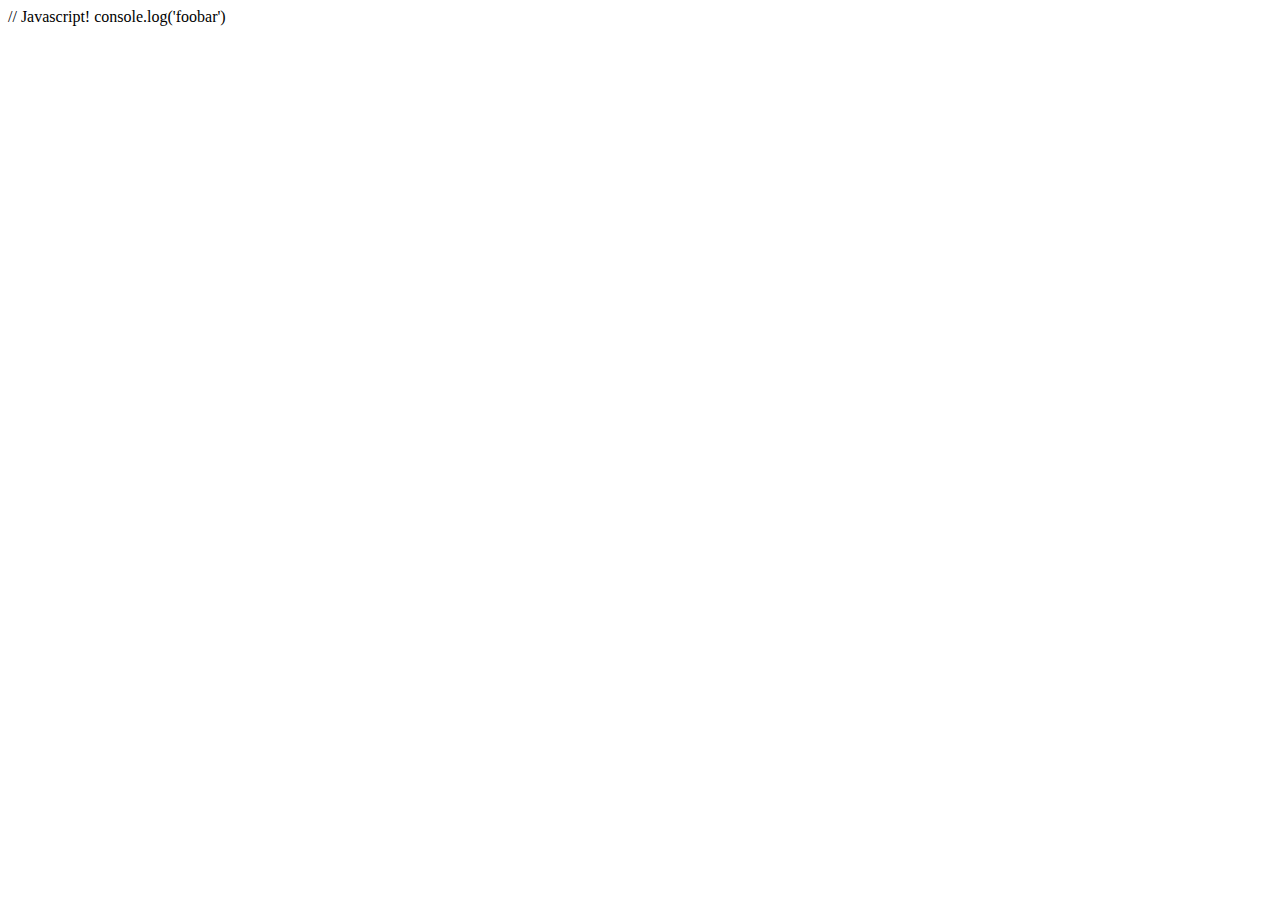
<file: test.html>
<!DOCTYPE html>
<html lang="en">
<head>
    <meta charset="UTF-8">
    <meta name="viewport" content="width=device-width, initial-scale=1.0">
    <title>Document</title>
</head>
<body>
    <script src="https://embed.runkit.com" data-element-id="my-element"></script>

    <div id="my-element">
// Javascript!
console.log('foobar')
    </div>
    <!-- <button>Testme!</button> -->
</body>
</html>
</file>
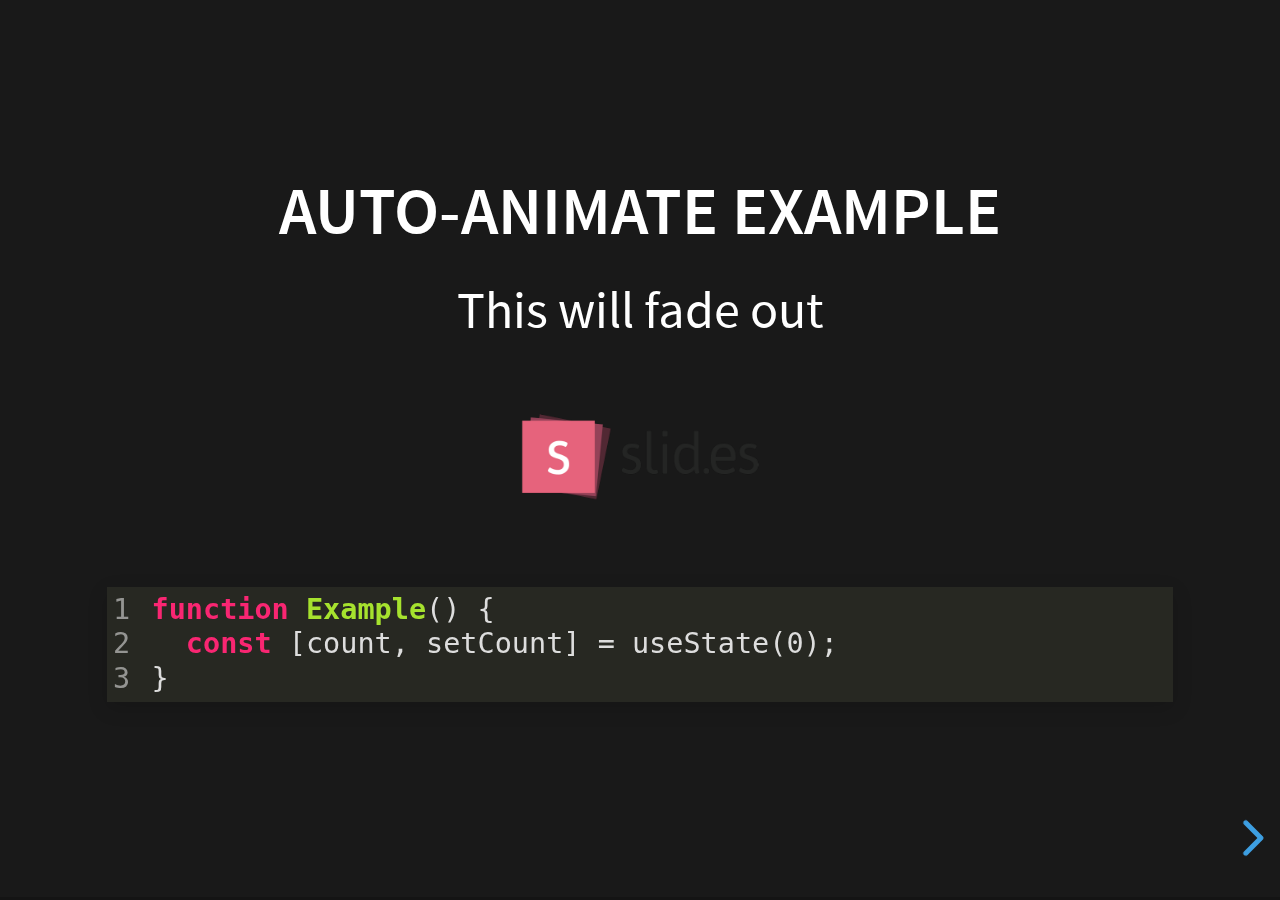
<file: examples/auto-animate.html>
<!doctype html>
<html lang="en">

	<head>
		<meta charset="utf-8">

		<title>reveal.js - Auto Animate</title>

		<meta name="viewport" content="width=device-width, initial-scale=1.0, maximum-scale=1.0, user-scalable=no">

		<link rel="stylesheet" href="../dist/reveal.css">
		<link rel="stylesheet" href="../dist/theme/black.css" id="theme">
		<link rel="stylesheet" href="../plugin/highlight/monokai.css">
	</head>

	<body>

		<div class="reveal">

			<div class="slides">

				<section data-auto-animate data-auto-animate-unmatched="fade">
					<h3>Auto-Animate Example</h3>
					<p>This will fade out</p>
					<img src="assets/image1.png" style="height: 100px;">
					<pre data-id="code"><code data-line-numbers class="hljs" data-trim>
						function Example() {
						  const [count, setCount] = useState(0);
						}
					</code></pre>
				</section>
				<section data-auto-animate data-auto-animate-unmatched="fade">
					<h3>Auto-Animate Example</h3>
					<p style="opacity: 0.2; margin-top: 100px;">This will fade out</p>
					<p>This element is unmatched</p>
					<img src="assets/image1.png" style="height: 150px;">
					<pre data-id="code"><code data-line-numbers class="hljs" data-trim>
						function Example() {
						  New line!
						  const [count, setCount] = useState(0);
						}
					</code></pre>
				</section>

				<section data-auto-animate>
					<p data-id="text-props" style="background: #555; line-height: 1em; letter-spacing: 0em;">Line Height & Letter Spacing</p>
				</section>
				<section data-auto-animate>
					<p data-id="text-props" style="background: #555; line-height: 3em; letter-spacing: 0.2em;">Line Height & Letter Spacing</p>
				</section>

				<section>
					<section data-auto-animate>
						<pre data-id="code"><code data-line-numbers class="hljs" data-trim>
							import React, { useState } from 'react';

							function Example() {
							  const [count, setCount] = useState(0);

							  return (
							    ...
							  );
							}
						</code></pre>
					</section>
					<section data-auto-animate>
						<pre data-id="code"><code data-line-numbers class="hljs" data-trim>
							function Example() {
							  const [count, setCount] = useState(0);

							  return (
							    &lt;div&gt;
							      &lt;p&gt;You clicked {count} times&lt;/p&gt;
							      &lt;button onClick={() =&gt; setCount(count + 1)}&gt;
							        Click me
							      &lt;/button&gt;
							    &lt;/div&gt;
							  );
							}
						</code></pre>
					</section>
					<section data-auto-animate>
						<pre data-id="code"><code data-line-numbers class="hljs" data-trim>
							function Example() {
							  // A comment!
							  const [count, setCount] = useState(0);

							  return (
							    &lt;div&gt;
							      &lt;p&gt;You clicked {count} times&lt;/p&gt;
							      &lt;button onClick={() =&gt; setCount(count + 1)}&gt;
							        Click me
							      &lt;/button&gt;
							    &lt;/div&gt;
							  );
							}
						</code></pre>
					</section>
				</section>

				<section>
					<section data-auto-animate>
						<h3>Swapping list items</h3>
						<ul>
							<li>One</li>
							<li>Two</li>
							<li>Three</li>
						</ul>
					</section>
					<section data-auto-animate>
						<h3>Swapping list items</h3>
						<ul>
							<li>Two</li>
							<li>One</li>
							<li>Three</li>
						</ul>
					</section>
					<section data-auto-animate>
						<h3>Swapping list items</h3>
						<ul>
							<li>Two</li>
							<li>Three</li>
							<li>One</li>
						</ul>
					</section>
				</section>

				<section data-auto-animate style="height: 600px">
					<h3 style="opacity: 0.3; font-size: 18px;">SLIDE 1</h2>
					<h2 data-id="title" style="margin-top: 260px;">Animate Anything</h2>
					<div data-id="1" style="background: white; position: absolute; top: 150px; left: 16%; width: 60px; height: 60px;"></div>
					<div data-id="2" style="background: white; position: absolute; top: 150px; left: 36%; width: 60px; height: 60px;"></div>
					<div data-id="3" style="background: white; position: absolute; top: 150px; left: 56%; width: 60px; height: 60px;"></div>
					<div data-id="4" style="background: white; position: absolute; top: 150px; left: 76%; width: 60px; height: 60px;"></div>
				</section>
				<section data-auto-animate style="height: 600px">
					<h3 style="opacity: 0.3; font-size: 18px;">SLIDE 2</h2>
					<h2 data-id="title" style="margin-top: 500px">With Auto Animate</h2>
					<div data-id="1" style="background: cyan; position: absolute; bottom: 190px; left: 16%; width: 60px; height: 60px;"></div>
					<div data-id="2" style="background: magenta; position: absolute; bottom: 190px; left: 36%; width: 60px; height: 160px;"></div>
					<div data-id="3" style="background: yellow; position: absolute; bottom: 190px; left: 56%; width: 60px; height: 260px;"></div>
					<div data-id="4" style="background: red; position: absolute; bottom: 190px; left: 76%; width: 60px; height: 360px;"></div>
				</section>
				<section data-auto-animate style="height: 600px">
					<h3 style="opacity: 0.3; font-size: 18px;">SLIDE 3</h2>
					<h2 data-id="title" style="margin-top: 500px; opacity: 0;">With Auto Animate</h2>
					<div data-id="1" style="background: cyan; position: absolute; top: 50%; left: 50%; width: 400px; height: 400px; margin: -200px 0 0 -200px; border-radius: 400px;"></div>
					<div data-id="2" style="background: magenta; position: absolute; top: 50%; left: 50%; width: 300px; height: 300px; margin: -150px 0 0 -150px; border-radius: 400px;"></div>
					<div data-id="3" style="background: yellow; position: absolute; top: 50%; left: 50%; width: 200px; height: 200px; margin: -100px 0 0 -100px; border-radius: 400px;"></div>
					<div data-id="4" style="background: red; position: absolute; top: 50%; left: 50%; width: 100px; height: 100px; margin: -50px 0 0 -50px; border-radius: 400px;"></div>
				</section>
				<section data-auto-animate style="height: 600px">
					<h3 style="opacity: 0.3; font-size: 18px;">SLIDE 3</h2>
					<h2 data-id="title" style="margin-top: 500px; opacity: 0;">With Auto Animate</h2>
					<div data-id="1" style="background: red; position: absolute; top: 250px; left: 16%; width: 60px; height: 60px;"></div>
					<div data-id="2" style="background: yellow; position: absolute; top: 250px; left: 36%; width: 60px; height: 60px;"></div>
					<div data-id="3" style="background: magenta; position: absolute; top: 250px; left: 56%; width: 60px; height: 60px;"></div>
					<div data-id="4" style="background: cyan; position: absolute; top: 250px; left: 76%; width: 60px; height: 60px;"></div>
				</section>

			</div>

		</div>

		<script src="../dist/reveal.js"></script>
		<script src="../plugin/highlight/highlight.js"></script>
		<script>
			Reveal.initialize({
				center: true,
				hash: true,
				plugins: [ RevealHighlight ]
			});
		</script>

	</body>
</html>
</file>
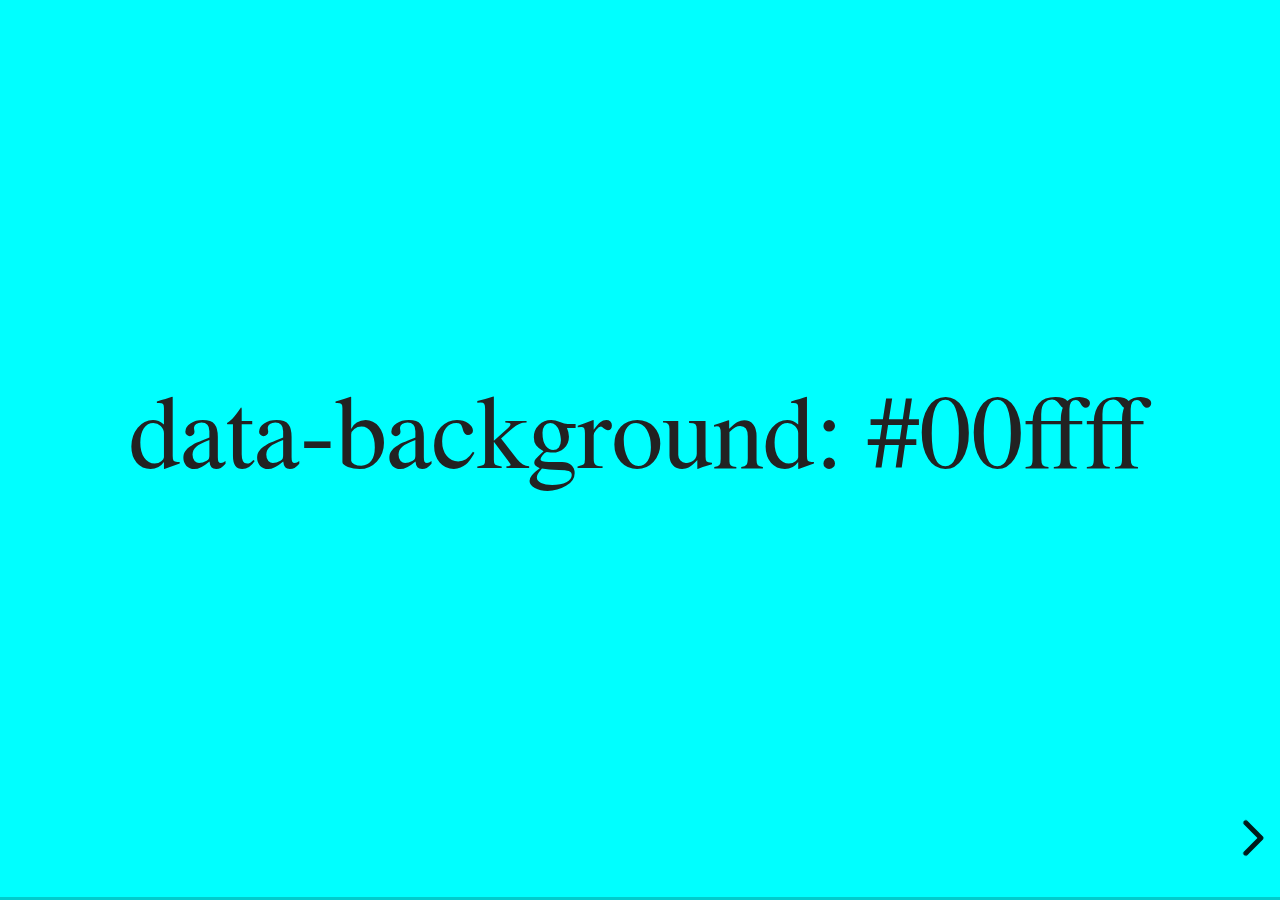
<file: examples/backgrounds.html>
<!doctype html>
<html lang="en">

	<head>
		<meta charset="utf-8">

		<title>reveal.js - Slide Backgrounds</title>

		<meta name="viewport" content="width=device-width, initial-scale=1.0, maximum-scale=1.0, user-scalable=no">

		<link rel="stylesheet" href="../dist/reveal.css">
		<link rel="stylesheet" href="../dist/theme/serif.css" id="theme">
		<style type="text/css" media="screen">
			.slides section.has-dark-background,
			.slides section.has-dark-background h2 {
				color: #fff;
			}
			.slides section.has-light-background,
			.slides section.has-light-background h2 {
				color: #222;
			}
		</style>
	</head>

	<body>

		<div class="reveal">

			<div class="slides">

				<section data-background="#00ffff">
					<h2>data-background: #00ffff</h2>
				</section>

				<section data-background="#bb00bb">
					<h2>data-background: #bb00bb</h2>
				</section>

				<section data-background-color="lightblue">
					<h2>data-background: lightblue</h2>
				</section>

				<section>
					<section data-background="#ff0000">
						<h2>data-background: #ff0000</h2>
					</section>
					<section data-background="rgba(0, 0, 0, 0.2)">
						<h2>data-background: rgba(0, 0, 0, 0.2)</h2>
					</section>
					<section data-background="salmon">
						<h2>data-background: salmon</h2>
					</section>
				</section>

				<section data-background="rgba(0, 100, 100, 0.2)">
					<section>
						<h2>Background applied to stack</h2>
					</section>
					<section>
						<h2>Background applied to stack</h2>
					</section>
					<section data-background="rgb(66, 66, 66)">
						<h2>Background applied to slide inside of stack</h2>
					</section>
				</section>

				<section data-background-transition="slide" data-background="assets/image1.png">
					<h2>Background image</h2>
				</section>

				<section>
					<section data-background-transition="slide" data-background="assets/image1.png">
						<h2>Background image</h2>
					</section>
					<section data-background-transition="slide" data-background="assets/image1.png">
						<h2>Background image</h2>
					</section>
				</section>

				<section data-background="assets/image2.png" data-background-size="100px" data-background-repeat="repeat" data-background-color="#111">
					<h2>Background image</h2>
					<pre>data-background-size="100px" data-background-repeat="repeat" data-background-color="#111"</pre>
				</section>

				<section data-background="#888888">
					<h2>Same background twice (1/2)</h2>
				</section>
				<section data-background="#888888">
					<h2>Same background twice (2/2)</h2>
				</section>

				<section data-background-video="https://s3.amazonaws.com/static.slid.es/site/homepage/v1/homepage-video-editor.mp4,https://s3.amazonaws.com/static.slid.es/site/homepage/v1/homepage-video-editor.webm">
					<h2>Video background</h2>
				</section>

				<section data-background-iframe="https://slides.com/news/make-better-presentations/embed?style=hidden&autoSlide=4000">
					<h2>Iframe background</h2>
				</section>

				<section>
					<section data-background="#417203">
						<h2>Same background twice vertical (1/2)</h2>
					</section>
					<section data-background="#417203">
						<h2>Same background twice vertical (2/2)</h2>
					</section>
				</section>

				<section data-background="#934f4d">
					<h2>Same background from horizontal to vertical (1/3)</h2>
				</section>
				<section>
					<section data-background="#934f4d">
						<h2>Same background from horizontal to vertical (2/3)</h2>
					</section>
					<section data-background="#934f4d">
						<h2>Same background from horizontal to vertical (3/3)</h2>
					</section>
				</section>

			</div>

		</div>

		<script src="../dist/reveal.js"></script>
		<script>

			// Full list of configuration options:
			// https://revealjs.revealjs.com/config/
			Reveal.initialize({
				center: true,

				transition: 'linear',
				// transitionSpeed: 'slow',
				// backgroundTransition: 'slide'
			});

		</script>

	</body>
</html>
</file>
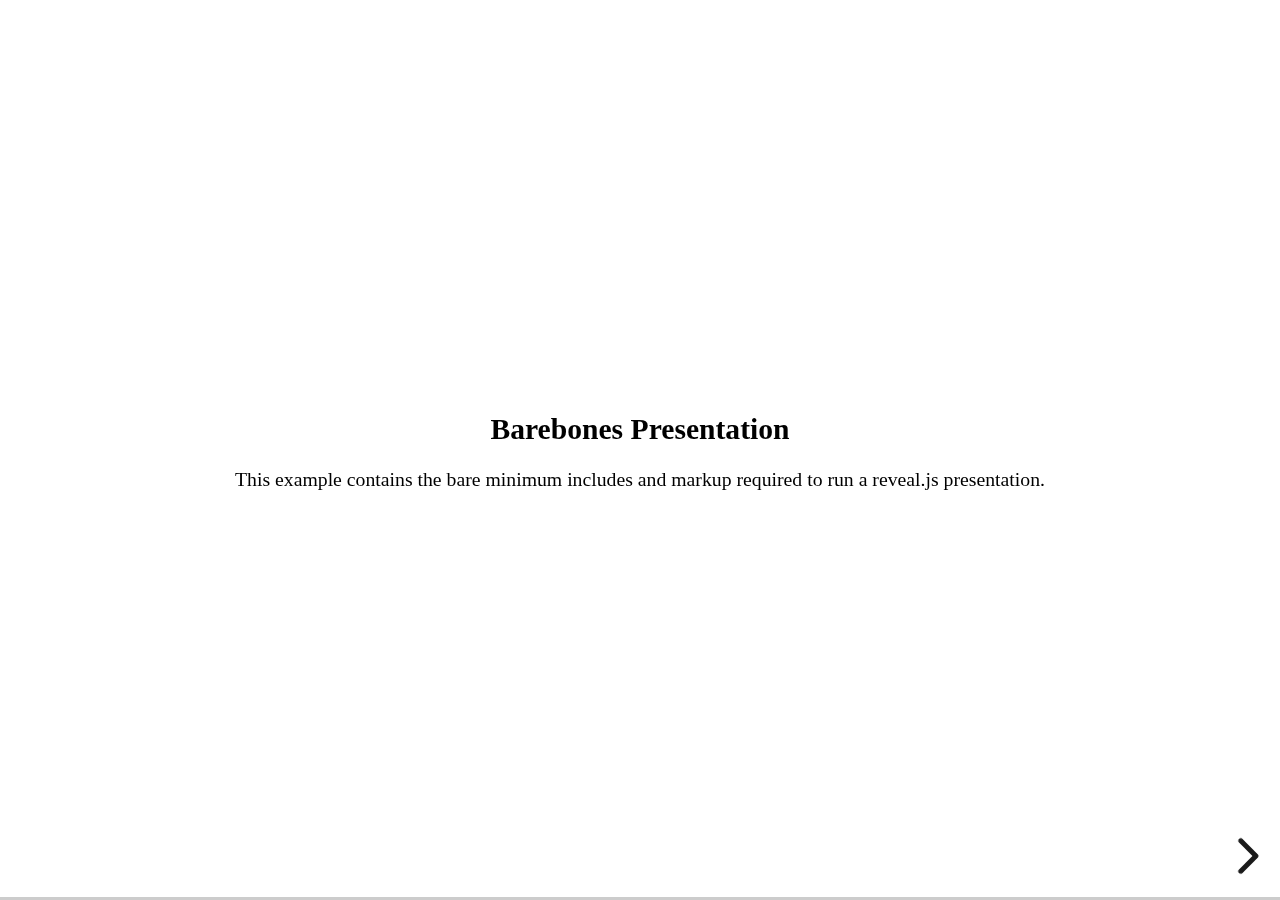
<file: examples/barebones.html>
<!doctype html>
<html lang="en">
	<head>
		<meta charset="utf-8">
		<title>reveal.js - Barebones</title>
		<link rel="stylesheet" href="../dist/reveal.css">
	</head>
	<body>

		<div class="reveal">
			<div class="slides">

				<section>
					<h2>Barebones Presentation</h2>
					<p>This example contains the bare minimum includes and markup required to run a reveal.js presentation.</p>
				</section>

				<section>
					<h2>No Theme</h2>
					<p>There's no theme included, so it will fall back on browser defaults.</p>
				</section>

			</div>
		</div>

		<script src="../dist/reveal.js"></script>
		<script>
			Reveal.initialize();
		</script>

	</body>
</html>
</file>
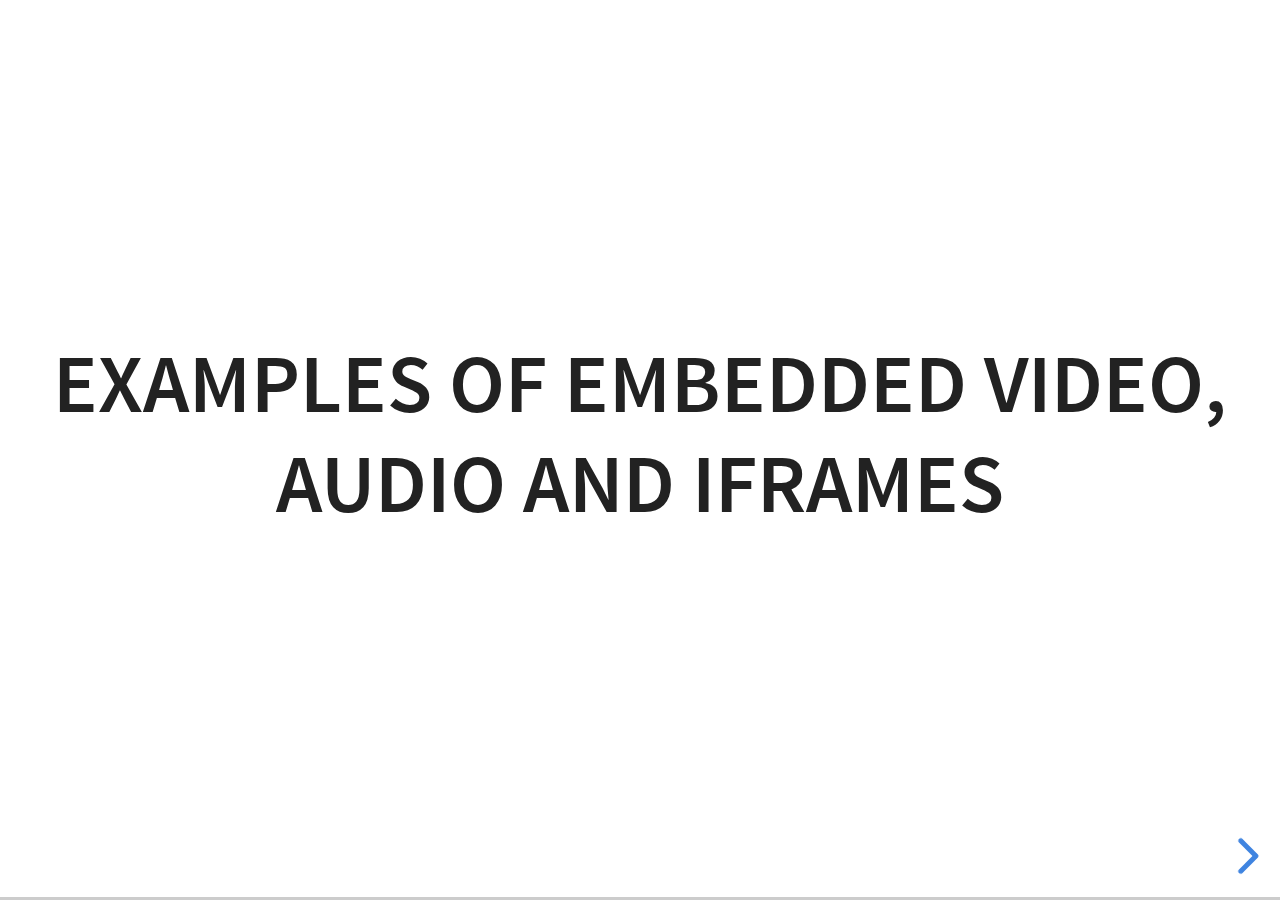
<file: examples/media.html>
<!doctype html>
<html lang="en">

	<head>
		<meta charset="utf-8">

		<title>reveal.js - Video, Audio and Iframes</title>

		<meta name="viewport" content="width=device-width, initial-scale=1.0, maximum-scale=1.0, user-scalable=no">

		<link rel="stylesheet" href="../dist/reveal.css">
		<link rel="stylesheet" href="../dist/theme/white.css" id="theme">
	</head>

	<body>

		<div class="reveal">

			<div class="slides">

				<section>
					<h2>Examples of embedded Video, Audio and Iframes</h2>
				</section>

				<section>
					<h2>Iframe</h2>
					<iframe data-autoplay width="700" height="540" src="https://slides.com/news/auto-animate/embed" frameborder="0"></iframe>
				</section>

				<section data-background-iframe="https://www.youtube.com/embed/h1_nyI3z8gI" data-background-interactive>
					<h2 style="color: #fff;">Iframe Background</h2>
				</section>

				<section>
					<h2>Video</h2>
					<video src="https://static.slid.es/site/homepage/v1/homepage-video-editor.mp4" data-autoplay></video>
				</section>

				<section>
					<h2>Auto-playing audio</h2>
					<audio src="assets/beeping.wav" data-autoplay></audio>
				</section>

				<section>
					<h2>Audio inside slide fragments</h2>
					<div class="fragment">
						Beep 1
						<audio src="assets/beeping.wav" data-autoplay></audio>
					</div>
					<div class="fragment">
						Beep 2
						<audio src="assets/beeping.wav" data-autoplay></audio>
					</div>
				</section>

				<section>
					<h2>Audio with controls</h2>
					<audio src="assets/beeping.wav" controls></audio>
				</section>

			</div>

		</div>

		<script src="../dist/reveal.js"></script>
		<script>
			Reveal.initialize();
		</script>

	</body>
</html>
</file>
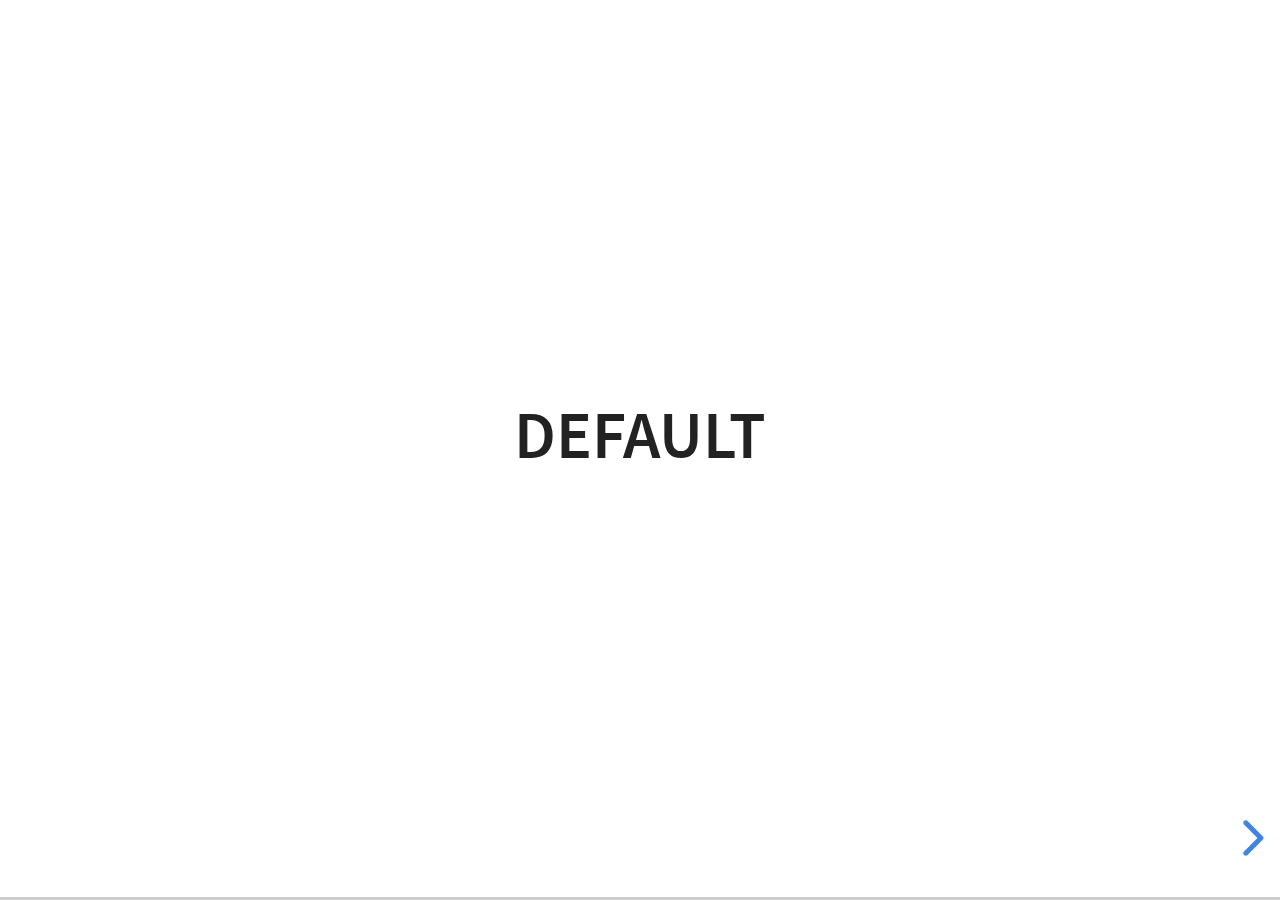
<file: examples/transitions.html>
<!doctype html>
<html lang="en">

	<head>
		<meta charset="utf-8">

		<title>reveal.js - Slide Transitions</title>

		<link rel="stylesheet" href="../dist/reveal.css">
		<link rel="stylesheet" href="../dist/theme/white.css" id="theme">
		<style type="text/css" media="screen">
			.slides section.has-dark-background,
			.slides section.has-dark-background h3 {
				color: #fff;
			}
			.slides section.has-light-background,
			.slides section.has-light-background h3 {
				color: #222;
			}
		</style>
	</head>

	<body>

		<div class="reveal">

			<div class="slides">

				<section>
					<h3>Default</h3>
				</section>

				<section>
					<h3>Default</h3>
				</section>

				<section data-transition="zoom">
					<h3>data-transition: zoom</h3>
				</section>

				<section data-transition="zoom-in fade-out">
					<h3>data-transition: zoom-in fade-out</h3>
				</section>

				<section>
					<h3>Default</h3>
				</section>

				<section data-transition="convex">
					<h3>data-transition: convex</h3>
				</section>

				<section data-transition="convex-in concave-out">
					<h3>data-transition: convex-in concave-out</h3>
				</section>

				<section>
					<section data-transition="zoom">
						<h3>Default</h3>
					</section>
					<section data-transition="concave">
						<h3>data-transition: concave</h3>
					</section>
					<section data-transition="convex-in fade-out">
						<h3>data-transition: convex-in fade-out</h3>
					</section>
					<section>
						<h3>Default</h3>
					</section>
				</section>

				<section data-transition="none">
					<h3>data-transition: none</h3>
				</section>

				<section>
					<h3>Default</h3>
				</section>

			</div>

		</div>

		<script src="../dist/reveal.js"></script>
		<script>
			Reveal.initialize({
				center: true,
				history: true,

				// transition: 'slide',
				// transitionSpeed: 'slow',
				// backgroundTransition: 'slide'
			});
		</script>

	</body>
</html>
</file>
<file: dist/reveal.css>
/*!
* reveal.js 4.0.2
* https://revealjs.com
* MIT licensed
*
* Copyright (C) 2020 Hakim El Hattab, https://hakim.se
*/
.reveal .r-stretch,.reveal .stretch{max-width:none;max-height:none}.reveal pre.r-stretch code,.reveal pre.stretch code{height:100%;max-height:100%;box-sizing:border-box}.reveal .r-stack{display:grid}.reveal .r-stack>*{grid-area:1/1;margin:auto}.reveal .r-hstack,.reveal .r-vstack{display:flex}.reveal .r-vstack{flex-direction:column;align-items:center;justify-content:center}.reveal .r-hstack{flex-direction:row;align-items:center;justify-content:center}.reveal .items-stretch{align-items:stretch}.reveal .items-start{align-items:flex-start}.reveal .items-center{align-items:center}.reveal .items-end{align-items:flex-end}.reveal .justify-between{justify-content:space-between}.reveal .justify-around{justify-content:space-around}.reveal .justify-start{justify-content:flex-start}.reveal .justify-center{justify-content:center}.reveal .justify-end{justify-content:flex-end}html.reveal-full-page{width:100%;height:100%;height:100vh;height:calc(var(--vh,1vh) * 100);overflow:hidden}.reveal-viewport{height:100%;overflow:hidden;position:relative;line-height:1;margin:0;background-color:#fff;color:#000}.reveal .slides section .fragment{opacity:0;visibility:hidden;transition:all .2s ease;will-change:opacity}.reveal .slides section .fragment.visible{opacity:1;visibility:inherit}.reveal .slides section .fragment.disabled{transition:none}.reveal .slides section .fragment.grow{opacity:1;visibility:inherit}.reveal .slides section .fragment.grow.visible{transform:scale(1.3)}.reveal .slides section .fragment.shrink{opacity:1;visibility:inherit}.reveal .slides section .fragment.shrink.visible{transform:scale(.7)}.reveal .slides section .fragment.zoom-in{transform:scale(.1)}.reveal .slides section .fragment.zoom-in.visible{transform:none}.reveal .slides section .fragment.fade-out{opacity:1;visibility:inherit}.reveal .slides section .fragment.fade-out.visible{opacity:0;visibility:hidden}.reveal .slides section .fragment.semi-fade-out{opacity:1;visibility:inherit}.reveal .slides section .fragment.semi-fade-out.visible{opacity:.5;visibility:inherit}.reveal .slides section .fragment.strike{opacity:1;visibility:inherit}.reveal .slides section .fragment.strike.visible{text-decoration:line-through}.reveal .slides section .fragment.fade-up{transform:translate(0,40px)}.reveal .slides section .fragment.fade-up.visible{transform:translate(0,0)}.reveal .slides section .fragment.fade-down{transform:translate(0,-40px)}.reveal .slides section .fragment.fade-down.visible{transform:translate(0,0)}.reveal .slides section .fragment.fade-right{transform:translate(-40px,0)}.reveal .slides section .fragment.fade-right.visible{transform:translate(0,0)}.reveal .slides section .fragment.fade-left{transform:translate(40px,0)}.reveal .slides section .fragment.fade-left.visible{transform:translate(0,0)}.reveal .slides section .fragment.current-visible,.reveal .slides section .fragment.fade-in-then-out{opacity:0;visibility:hidden}.reveal .slides section .fragment.current-visible.current-fragment,.reveal .slides section .fragment.fade-in-then-out.current-fragment{opacity:1;visibility:inherit}.reveal .slides section .fragment.fade-in-then-semi-out{opacity:0;visibility:hidden}.reveal .slides section .fragment.fade-in-then-semi-out.visible{opacity:.5;visibility:inherit}.reveal .slides section .fragment.fade-in-then-semi-out.current-fragment{opacity:1;visibility:inherit}.reveal .slides section .fragment.highlight-blue,.reveal .slides section .fragment.highlight-current-blue,.reveal .slides section .fragment.highlight-current-green,.reveal .slides section .fragment.highlight-current-red,.reveal .slides section .fragment.highlight-green,.reveal .slides section .fragment.highlight-red{opacity:1;visibility:inherit}.reveal .slides section .fragment.highlight-red.visible{color:#ff2c2d}.reveal .slides section .fragment.highlight-green.visible{color:#17ff2e}.reveal .slides section .fragment.highlight-blue.visible{color:#1b91ff}.reveal .slides section .fragment.highlight-current-red.current-fragment{color:#ff2c2d}.reveal .slides section .fragment.highlight-current-green.current-fragment{color:#17ff2e}.reveal .slides section .fragment.highlight-current-blue.current-fragment{color:#1b91ff}.reveal:after{content:'';font-style:italic}.reveal iframe{z-index:1}.reveal a{position:relative}@keyframes bounce-right{0%,10%,25%,40%,50%{transform:translateX(0)}20%{transform:translateX(10px)}30%{transform:translateX(-5px)}}@keyframes bounce-left{0%,10%,25%,40%,50%{transform:translateX(0)}20%{transform:translateX(-10px)}30%{transform:translateX(5px)}}@keyframes bounce-down{0%,10%,25%,40%,50%{transform:translateY(0)}20%{transform:translateY(10px)}30%{transform:translateY(-5px)}}.reveal .controls{display:none;position:absolute;top:auto;bottom:12px;right:12px;left:auto;z-index:11;color:#000;pointer-events:none;font-size:10px}.reveal .controls button{position:absolute;padding:0;background-color:transparent;border:0;outline:0;cursor:pointer;color:currentColor;transform:scale(.9999);transition:color .2s ease,opacity .2s ease,transform .2s ease;z-index:2;pointer-events:auto;font-size:inherit;visibility:hidden;opacity:0;-webkit-appearance:none;-webkit-tap-highlight-color:transparent}.reveal .controls .controls-arrow:after,.reveal .controls .controls-arrow:before{content:'';position:absolute;top:0;left:0;width:2.6em;height:.5em;border-radius:.25em;background-color:currentColor;transition:all .15s ease,background-color .8s ease;transform-origin:.2em 50%;will-change:transform}.reveal .controls .controls-arrow{position:relative;width:3.6em;height:3.6em}.reveal .controls .controls-arrow:before{transform:translateX(.5em) translateY(1.55em) rotate(45deg)}.reveal .controls .controls-arrow:after{transform:translateX(.5em) translateY(1.55em) rotate(-45deg)}.reveal .controls .controls-arrow:hover:before{transform:translateX(.5em) translateY(1.55em) rotate(40deg)}.reveal .controls .controls-arrow:hover:after{transform:translateX(.5em) translateY(1.55em) rotate(-40deg)}.reveal .controls .controls-arrow:active:before{transform:translateX(.5em) translateY(1.55em) rotate(36deg)}.reveal .controls .controls-arrow:active:after{transform:translateX(.5em) translateY(1.55em) rotate(-36deg)}.reveal .controls .navigate-left{right:6.4em;bottom:3.2em;transform:translateX(-10px)}.reveal .controls .navigate-left.highlight{animation:bounce-left 2s 50 both ease-out}.reveal .controls .navigate-right{right:0;bottom:3.2em;transform:translateX(10px)}.reveal .controls .navigate-right .controls-arrow{transform:rotate(180deg)}.reveal .controls .navigate-right.highlight{animation:bounce-right 2s 50 both ease-out}.reveal .controls .navigate-up{right:3.2em;bottom:6.4em;transform:translateY(-10px)}.reveal .controls .navigate-up .controls-arrow{transform:rotate(90deg)}.reveal .controls .navigate-down{right:3.2em;bottom:-1.4em;padding-bottom:1.4em;transform:translateY(10px)}.reveal .controls .navigate-down .controls-arrow{transform:rotate(-90deg)}.reveal .controls .navigate-down.highlight{animation:bounce-down 2s 50 both ease-out}.reveal .controls[data-controls-back-arrows=faded] .navigate-up.enabled{opacity:.3}.reveal .controls[data-controls-back-arrows=faded] .navigate-up.enabled:hover{opacity:1}.reveal .controls[data-controls-back-arrows=hidden] .navigate-up.enabled{opacity:0;visibility:hidden}.reveal .controls .enabled{visibility:visible;opacity:.9;cursor:pointer;transform:none}.reveal .controls .enabled.fragmented{opacity:.5}.reveal .controls .enabled.fragmented:hover,.reveal .controls .enabled:hover{opacity:1}.reveal:not(.rtl) .controls[data-controls-back-arrows=faded] .navigate-left.enabled{opacity:.3}.reveal:not(.rtl) .controls[data-controls-back-arrows=faded] .navigate-left.enabled:hover{opacity:1}.reveal:not(.rtl) .controls[data-controls-back-arrows=hidden] .navigate-left.enabled{opacity:0;visibility:hidden}.reveal.rtl .controls[data-controls-back-arrows=faded] .navigate-right.enabled{opacity:.3}.reveal.rtl .controls[data-controls-back-arrows=faded] .navigate-right.enabled:hover{opacity:1}.reveal.rtl .controls[data-controls-back-arrows=hidden] .navigate-right.enabled{opacity:0;visibility:hidden}.reveal[data-navigation-mode=linear].has-horizontal-slides .navigate-down,.reveal[data-navigation-mode=linear].has-horizontal-slides .navigate-up{display:none}.reveal:not(.has-vertical-slides) .controls .navigate-left,.reveal[data-navigation-mode=linear].has-horizontal-slides .navigate-left{bottom:1.4em;right:5.5em}.reveal:not(.has-vertical-slides) .controls .navigate-right,.reveal[data-navigation-mode=linear].has-horizontal-slides .navigate-right{bottom:1.4em;right:.5em}.reveal:not(.has-horizontal-slides) .controls .navigate-up{right:1.4em;bottom:5em}.reveal:not(.has-horizontal-slides) .controls .navigate-down{right:1.4em;bottom:.5em}.reveal.has-dark-background .controls{color:#fff}.reveal.has-light-background .controls{color:#000}.reveal.no-hover .controls .controls-arrow:active:before,.reveal.no-hover .controls .controls-arrow:hover:before{transform:translateX(.5em) translateY(1.55em) rotate(45deg)}.reveal.no-hover .controls .controls-arrow:active:after,.reveal.no-hover .controls .controls-arrow:hover:after{transform:translateX(.5em) translateY(1.55em) rotate(-45deg)}@media screen and (min-width:500px){.reveal .controls[data-controls-layout=edges]{top:0;right:0;bottom:0;left:0}.reveal .controls[data-controls-layout=edges] .navigate-down,.reveal .controls[data-controls-layout=edges] .navigate-left,.reveal .controls[data-controls-layout=edges] .navigate-right,.reveal .controls[data-controls-layout=edges] .navigate-up{bottom:auto;right:auto}.reveal .controls[data-controls-layout=edges] .navigate-left{top:50%;left:.8em;margin-top:-1.8em}.reveal .controls[data-controls-layout=edges] .navigate-right{top:50%;right:.8em;margin-top:-1.8em}.reveal .controls[data-controls-layout=edges] .navigate-up{top:.8em;left:50%;margin-left:-1.8em}.reveal .controls[data-controls-layout=edges] .navigate-down{bottom:-.3em;left:50%;margin-left:-1.8em}}.reveal .progress{position:absolute;display:none;height:3px;width:100%;bottom:0;left:0;z-index:10;background-color:rgba(0,0,0,.2);color:#fff}.reveal .progress:after{content:'';display:block;position:absolute;height:10px;width:100%;top:-10px}.reveal .progress span{display:block;height:100%;width:100%;background-color:currentColor;transition:transform .8s cubic-bezier(.26,.86,.44,.985);transform-origin:0 0;transform:scaleX(0)}.reveal .slide-number{position:absolute;display:block;right:8px;bottom:8px;z-index:31;font-family:Helvetica,sans-serif;font-size:12px;line-height:1;color:#fff;background-color:rgba(0,0,0,.4);padding:5px}.reveal .slide-number a{color:currentColor}.reveal .slide-number-delimiter{margin:0 3px}.reveal{position:relative;width:100%;height:100%;overflow:hidden;touch-action:pinch-zoom}.reveal.embedded{touch-action:pan-y}.reveal .slides{position:absolute;width:100%;height:100%;top:0;right:0;bottom:0;left:0;margin:auto;pointer-events:none;overflow:visible;z-index:1;text-align:center;perspective:600px;perspective-origin:50% 40%}.reveal .slides>section{perspective:600px}.reveal .slides>section,.reveal .slides>section>section{display:none;position:absolute;width:100%;padding:20px 0;pointer-events:auto;z-index:10;transform-style:flat;transition:transform-origin .8s cubic-bezier(.26,.86,.44,.985),transform .8s cubic-bezier(.26,.86,.44,.985),visibility .8s cubic-bezier(.26,.86,.44,.985),opacity .8s cubic-bezier(.26,.86,.44,.985)}.reveal[data-transition-speed=fast] .slides section{transition-duration:.4s}.reveal[data-transition-speed=slow] .slides section{transition-duration:1.2s}.reveal .slides section[data-transition-speed=fast]{transition-duration:.4s}.reveal .slides section[data-transition-speed=slow]{transition-duration:1.2s}.reveal .slides>section.stack{padding-top:0;padding-bottom:0;pointer-events:none;height:100%}.reveal .slides>section.present,.reveal .slides>section>section.present{display:block;z-index:11;opacity:1}.reveal .slides>section:empty,.reveal .slides>section>section:empty,.reveal .slides>section>section[data-background-interactive],.reveal .slides>section[data-background-interactive]{pointer-events:none}.reveal.center,.reveal.center .slides,.reveal.center .slides section{min-height:0!important}.reveal .slides>section:not(.present),.reveal .slides>section>section:not(.present){pointer-events:none}.reveal.overview .slides>section,.reveal.overview .slides>section>section{pointer-events:auto}.reveal .slides>section.future,.reveal .slides>section.past,.reveal .slides>section>section.future,.reveal .slides>section>section.past{opacity:0}.reveal.slide section{-webkit-backface-visibility:hidden;backface-visibility:hidden}.reveal .slides>section[data-transition=slide].past,.reveal .slides>section[data-transition~=slide-out].past,.reveal.slide .slides>section:not([data-transition]).past{transform:translate(-150%,0)}.reveal .slides>section[data-transition=slide].future,.reveal .slides>section[data-transition~=slide-in].future,.reveal.slide .slides>section:not([data-transition]).future{transform:translate(150%,0)}.reveal .slides>section>section[data-transition=slide].past,.reveal .slides>section>section[data-transition~=slide-out].past,.reveal.slide .slides>section>section:not([data-transition]).past{transform:translate(0,-150%)}.reveal .slides>section>section[data-transition=slide].future,.reveal .slides>section>section[data-transition~=slide-in].future,.reveal.slide .slides>section>section:not([data-transition]).future{transform:translate(0,150%)}.reveal.linear section{-webkit-backface-visibility:hidden;backface-visibility:hidden}.reveal .slides>section[data-transition=linear].past,.reveal .slides>section[data-transition~=linear-out].past,.reveal.linear .slides>section:not([data-transition]).past{transform:translate(-150%,0)}.reveal .slides>section[data-transition=linear].future,.reveal .slides>section[data-transition~=linear-in].future,.reveal.linear .slides>section:not([data-transition]).future{transform:translate(150%,0)}.reveal .slides>section>section[data-transition=linear].past,.reveal .slides>section>section[data-transition~=linear-out].past,.reveal.linear .slides>section>section:not([data-transition]).past{transform:translate(0,-150%)}.reveal .slides>section>section[data-transition=linear].future,.reveal .slides>section>section[data-transition~=linear-in].future,.reveal.linear .slides>section>section:not([data-transition]).future{transform:translate(0,150%)}.reveal .slides section[data-transition=default].stack,.reveal.default .slides section.stack{transform-style:preserve-3d}.reveal .slides>section[data-transition=default].past,.reveal .slides>section[data-transition~=default-out].past,.reveal.default .slides>section:not([data-transition]).past{transform:translate3d(-100%,0,0) rotateY(-90deg) translate3d(-100%,0,0)}.reveal .slides>section[data-transition=default].future,.reveal .slides>section[data-transition~=default-in].future,.reveal.default .slides>section:not([data-transition]).future{transform:translate3d(100%,0,0) rotateY(90deg) translate3d(100%,0,0)}.reveal .slides>section>section[data-transition=default].past,.reveal .slides>section>section[data-transition~=default-out].past,.reveal.default .slides>section>section:not([data-transition]).past{transform:translate3d(0,-300px,0) rotateX(70deg) translate3d(0,-300px,0)}.reveal .slides>section>section[data-transition=default].future,.reveal .slides>section>section[data-transition~=default-in].future,.reveal.default .slides>section>section:not([data-transition]).future{transform:translate3d(0,300px,0) rotateX(-70deg) translate3d(0,300px,0)}.reveal .slides section[data-transition=convex].stack,.reveal.convex .slides section.stack{transform-style:preserve-3d}.reveal .slides>section[data-transition=convex].past,.reveal .slides>section[data-transition~=convex-out].past,.reveal.convex .slides>section:not([data-transition]).past{transform:translate3d(-100%,0,0) rotateY(-90deg) translate3d(-100%,0,0)}.reveal .slides>section[data-transition=convex].future,.reveal .slides>section[data-transition~=convex-in].future,.reveal.convex .slides>section:not([data-transition]).future{transform:translate3d(100%,0,0) rotateY(90deg) translate3d(100%,0,0)}.reveal .slides>section>section[data-transition=convex].past,.reveal .slides>section>section[data-transition~=convex-out].past,.reveal.convex .slides>section>section:not([data-transition]).past{transform:translate3d(0,-300px,0) rotateX(70deg) translate3d(0,-300px,0)}.reveal .slides>section>section[data-transition=convex].future,.reveal .slides>section>section[data-transition~=convex-in].future,.reveal.convex .slides>section>section:not([data-transition]).future{transform:translate3d(0,300px,0) rotateX(-70deg) translate3d(0,300px,0)}.reveal .slides section[data-transition=concave].stack,.reveal.concave .slides section.stack{transform-style:preserve-3d}.reveal .slides>section[data-transition=concave].past,.reveal .slides>section[data-transition~=concave-out].past,.reveal.concave .slides>section:not([data-transition]).past{transform:translate3d(-100%,0,0) rotateY(90deg) translate3d(-100%,0,0)}.reveal .slides>section[data-transition=concave].future,.reveal .slides>section[data-transition~=concave-in].future,.reveal.concave .slides>section:not([data-transition]).future{transform:translate3d(100%,0,0) rotateY(-90deg) translate3d(100%,0,0)}.reveal .slides>section>section[data-transition=concave].past,.reveal .slides>section>section[data-transition~=concave-out].past,.reveal.concave .slides>section>section:not([data-transition]).past{transform:translate3d(0,-80%,0) rotateX(-70deg) translate3d(0,-80%,0)}.reveal .slides>section>section[data-transition=concave].future,.reveal .slides>section>section[data-transition~=concave-in].future,.reveal.concave .slides>section>section:not([data-transition]).future{transform:translate3d(0,80%,0) rotateX(70deg) translate3d(0,80%,0)}.reveal .slides section[data-transition=zoom],.reveal.zoom .slides section:not([data-transition]){transition-timing-function:ease}.reveal .slides>section[data-transition=zoom].past,.reveal .slides>section[data-transition~=zoom-out].past,.reveal.zoom .slides>section:not([data-transition]).past{visibility:hidden;transform:scale(16)}.reveal .slides>section[data-transition=zoom].future,.reveal .slides>section[data-transition~=zoom-in].future,.reveal.zoom .slides>section:not([data-transition]).future{visibility:hidden;transform:scale(.2)}.reveal .slides>section>section[data-transition=zoom].past,.reveal .slides>section>section[data-transition~=zoom-out].past,.reveal.zoom .slides>section>section:not([data-transition]).past{transform:scale(16)}.reveal .slides>section>section[data-transition=zoom].future,.reveal .slides>section>section[data-transition~=zoom-in].future,.reveal.zoom .slides>section>section:not([data-transition]).future{transform:scale(.2)}.reveal.cube .slides{perspective:1300px}.reveal.cube .slides section{padding:30px;min-height:700px;-webkit-backface-visibility:hidden;backface-visibility:hidden;box-sizing:border-box;transform-style:preserve-3d}.reveal.center.cube .slides section{min-height:0}.reveal.cube .slides section:not(.stack):before{content:'';position:absolute;display:block;width:100%;height:100%;left:0;top:0;background:rgba(0,0,0,.1);border-radius:4px;transform:translateZ(-20px)}.reveal.cube .slides section:not(.stack):after{content:'';position:absolute;display:block;width:90%;height:30px;left:5%;bottom:0;background:0 0;z-index:1;border-radius:4px;box-shadow:0 95px 25px rgba(0,0,0,.2);transform:translateZ(-90px) rotateX(65deg)}.reveal.cube .slides>section.stack{padding:0;background:0 0}.reveal.cube .slides>section.past{transform-origin:100% 0;transform:translate3d(-100%,0,0) rotateY(-90deg)}.reveal.cube .slides>section.future{transform-origin:0 0;transform:translate3d(100%,0,0) rotateY(90deg)}.reveal.cube .slides>section>section.past{transform-origin:0 100%;transform:translate3d(0,-100%,0) rotateX(90deg)}.reveal.cube .slides>section>section.future{transform-origin:0 0;transform:translate3d(0,100%,0) rotateX(-90deg)}.reveal.page .slides{perspective-origin:0 50%;perspective:3000px}.reveal.page .slides section{padding:30px;min-height:700px;box-sizing:border-box;transform-style:preserve-3d}.reveal.page .slides section.past{z-index:12}.reveal.page .slides section:not(.stack):before{content:'';position:absolute;display:block;width:100%;height:100%;left:0;top:0;background:rgba(0,0,0,.1);transform:translateZ(-20px)}.reveal.page .slides section:not(.stack):after{content:'';position:absolute;display:block;width:90%;height:30px;left:5%;bottom:0;background:0 0;z-index:1;border-radius:4px;box-shadow:0 95px 25px rgba(0,0,0,.2);-webkit-transform:translateZ(-90px) rotateX(65deg)}.reveal.page .slides>section.stack{padding:0;background:0 0}.reveal.page .slides>section.past{transform-origin:0 0;transform:translate3d(-40%,0,0) rotateY(-80deg)}.reveal.page .slides>section.future{transform-origin:100% 0;transform:translate3d(0,0,0)}.reveal.page .slides>section>section.past{transform-origin:0 0;transform:translate3d(0,-40%,0) rotateX(80deg)}.reveal.page .slides>section>section.future{transform-origin:0 100%;transform:translate3d(0,0,0)}.reveal .slides section[data-transition=fade],.reveal.fade .slides section:not([data-transition]),.reveal.fade .slides>section>section:not([data-transition]){transform:none;transition:opacity .5s}.reveal.fade.overview .slides section,.reveal.fade.overview .slides>section>section{transition:none}.reveal .slides section[data-transition=none],.reveal.none .slides section:not([data-transition]){transform:none;transition:none}.reveal .pause-overlay{position:absolute;top:0;left:0;width:100%;height:100%;background:#000;visibility:hidden;opacity:0;z-index:100;transition:all 1s ease}.reveal .pause-overlay .resume-button{position:absolute;bottom:20px;right:20px;color:#ccc;border-radius:2px;padding:6px 14px;border:2px solid #ccc;font-size:16px;background:0 0;cursor:pointer}.reveal .pause-overlay .resume-button:hover{color:#fff;border-color:#fff}.reveal.paused .pause-overlay{visibility:visible;opacity:1}.reveal .no-transition,.reveal .no-transition *,.reveal .slides.disable-slide-transitions section{transition:none!important}.reveal .slides.disable-slide-transitions section{transform:none!important}.reveal .backgrounds{position:absolute;width:100%;height:100%;top:0;left:0;perspective:600px}.reveal .slide-background{display:none;position:absolute;width:100%;height:100%;opacity:0;visibility:hidden;overflow:hidden;background-color:rgba(0,0,0,0);transition:all .8s cubic-bezier(.26,.86,.44,.985)}.reveal .slide-background-content{position:absolute;width:100%;height:100%;background-position:50% 50%;background-repeat:no-repeat;background-size:cover}.reveal .slide-background.stack{display:block}.reveal .slide-background.present{opacity:1;visibility:visible;z-index:2}.print-pdf .reveal .slide-background{opacity:1!important;visibility:visible!important}.reveal .slide-background video{position:absolute;width:100%;height:100%;max-width:none;max-height:none;top:0;left:0;-o-object-fit:cover;object-fit:cover}.reveal .slide-background[data-background-size=contain] video{-o-object-fit:contain;object-fit:contain}.reveal>.backgrounds .slide-background[data-background-transition=none],.reveal[data-background-transition=none]>.backgrounds .slide-background{transition:none}.reveal>.backgrounds .slide-background[data-background-transition=slide],.reveal[data-background-transition=slide]>.backgrounds .slide-background{opacity:1;-webkit-backface-visibility:hidden;backface-visibility:hidden}.reveal>.backgrounds .slide-background.past[data-background-transition=slide],.reveal[data-background-transition=slide]>.backgrounds .slide-background.past{transform:translate(-100%,0)}.reveal>.backgrounds .slide-background.future[data-background-transition=slide],.reveal[data-background-transition=slide]>.backgrounds .slide-background.future{transform:translate(100%,0)}.reveal>.backgrounds .slide-background>.slide-background.past[data-background-transition=slide],.reveal[data-background-transition=slide]>.backgrounds .slide-background>.slide-background.past{transform:translate(0,-100%)}.reveal>.backgrounds .slide-background>.slide-background.future[data-background-transition=slide],.reveal[data-background-transition=slide]>.backgrounds .slide-background>.slide-background.future{transform:translate(0,100%)}.reveal>.backgrounds .slide-background.past[data-background-transition=convex],.reveal[data-background-transition=convex]>.backgrounds .slide-background.past{opacity:0;transform:translate3d(-100%,0,0) rotateY(-90deg) translate3d(-100%,0,0)}.reveal>.backgrounds .slide-background.future[data-background-transition=convex],.reveal[data-background-transition=convex]>.backgrounds .slide-background.future{opacity:0;transform:translate3d(100%,0,0) rotateY(90deg) translate3d(100%,0,0)}.reveal>.backgrounds .slide-background>.slide-background.past[data-background-transition=convex],.reveal[data-background-transition=convex]>.backgrounds .slide-background>.slide-background.past{opacity:0;transform:translate3d(0,-100%,0) rotateX(90deg) translate3d(0,-100%,0)}.reveal>.backgrounds .slide-background>.slide-background.future[data-background-transition=convex],.reveal[data-background-transition=convex]>.backgrounds .slide-background>.slide-background.future{opacity:0;transform:translate3d(0,100%,0) rotateX(-90deg) translate3d(0,100%,0)}.reveal>.backgrounds .slide-background.past[data-background-transition=concave],.reveal[data-background-transition=concave]>.backgrounds .slide-background.past{opacity:0;transform:translate3d(-100%,0,0) rotateY(90deg) translate3d(-100%,0,0)}.reveal>.backgrounds .slide-background.future[data-background-transition=concave],.reveal[data-background-transition=concave]>.backgrounds .slide-background.future{opacity:0;transform:translate3d(100%,0,0) rotateY(-90deg) translate3d(100%,0,0)}.reveal>.backgrounds .slide-background>.slide-background.past[data-background-transition=concave],.reveal[data-background-transition=concave]>.backgrounds .slide-background>.slide-background.past{opacity:0;transform:translate3d(0,-100%,0) rotateX(-90deg) translate3d(0,-100%,0)}.reveal>.backgrounds .slide-background>.slide-background.future[data-background-transition=concave],.reveal[data-background-transition=concave]>.backgrounds .slide-background>.slide-background.future{opacity:0;transform:translate3d(0,100%,0) rotateX(90deg) translate3d(0,100%,0)}.reveal>.backgrounds .slide-background[data-background-transition=zoom],.reveal[data-background-transition=zoom]>.backgrounds .slide-background{transition-timing-function:ease}.reveal>.backgrounds .slide-background.past[data-background-transition=zoom],.reveal[data-background-transition=zoom]>.backgrounds .slide-background.past{opacity:0;visibility:hidden;transform:scale(16)}.reveal>.backgrounds .slide-background.future[data-background-transition=zoom],.reveal[data-background-transition=zoom]>.backgrounds .slide-background.future{opacity:0;visibility:hidden;transform:scale(.2)}.reveal>.backgrounds .slide-background>.slide-background.past[data-background-transition=zoom],.reveal[data-background-transition=zoom]>.backgrounds .slide-background>.slide-background.past{opacity:0;visibility:hidden;transform:scale(16)}.reveal>.backgrounds .slide-background>.slide-background.future[data-background-transition=zoom],.reveal[data-background-transition=zoom]>.backgrounds .slide-background>.slide-background.future{opacity:0;visibility:hidden;transform:scale(.2)}.reveal[data-transition-speed=fast]>.backgrounds .slide-background{transition-duration:.4s}.reveal[data-transition-speed=slow]>.backgrounds .slide-background{transition-duration:1.2s}.reveal [data-auto-animate-target^=unmatched]{will-change:opacity}.reveal section[data-auto-animate]:not(.stack):not([data-auto-animate=running]) [data-auto-animate-target^=unmatched]{opacity:0}.reveal.overview{perspective-origin:50% 50%;perspective:700px}.reveal.overview .slides{-moz-transform-style:preserve-3d}.reveal.overview .slides section{height:100%;top:0!important;opacity:1!important;overflow:hidden;visibility:visible!important;cursor:pointer;box-sizing:border-box}.reveal.overview .slides section.present,.reveal.overview .slides section:hover{outline:10px solid rgba(150,150,150,.4);outline-offset:10px}.reveal.overview .slides section .fragment{opacity:1;transition:none}.reveal.overview .slides section:after,.reveal.overview .slides section:before{display:none!important}.reveal.overview .slides>section.stack{padding:0;top:0!important;background:0 0;outline:0;overflow:visible}.reveal.overview .backgrounds{perspective:inherit;-moz-transform-style:preserve-3d}.reveal.overview .backgrounds .slide-background{opacity:1;visibility:visible;outline:10px solid rgba(150,150,150,.1);outline-offset:10px}.reveal.overview .backgrounds .slide-background.stack{overflow:visible}.reveal.overview .slides section,.reveal.overview-deactivating .slides section{transition:none}.reveal.overview .backgrounds .slide-background,.reveal.overview-deactivating .backgrounds .slide-background{transition:none}.reveal.rtl .slides,.reveal.rtl .slides h1,.reveal.rtl .slides h2,.reveal.rtl .slides h3,.reveal.rtl .slides h4,.reveal.rtl .slides h5,.reveal.rtl .slides h6{direction:rtl;font-family:sans-serif}.reveal.rtl code,.reveal.rtl pre{direction:ltr}.reveal.rtl ol,.reveal.rtl ul{text-align:right}.reveal.rtl .progress span{transform-origin:100% 0}.reveal.has-parallax-background .backgrounds{transition:all .8s ease}.reveal.has-parallax-background[data-transition-speed=fast] .backgrounds{transition-duration:.4s}.reveal.has-parallax-background[data-transition-speed=slow] .backgrounds{transition-duration:1.2s}.reveal>.overlay{position:absolute;top:0;left:0;width:100%;height:100%;z-index:1000;background:rgba(0,0,0,.9);transition:all .3s ease}.reveal>.overlay .spinner{position:absolute;display:block;top:50%;left:50%;width:32px;height:32px;margin:-16px 0 0 -16px;z-index:10;background-image:url([data-uri]%2F%2F%2F6%2Bvr8nJybW1tcDAwOjo6Nvb26ioqKOjo7Ozs%2FLy8vz8%2FAAAAAAAAAAAACH%2FC05FVFNDQVBFMi4wAwEAAAAh%2FhpDcmVhdGVkIHdpdGggYWpheGxvYWQuaW5mbwAh%[base64]%2FV%2FnmOM82XiHRLYKhKP1oZmADdEAAAh%2BQQJCgAAACwAAAAAIAAgAAAE6hDISWlZpOrNp1lGNRSdRpDUolIGw5RUYhhHukqFu8DsrEyqnWThGvAmhVlteBvojpTDDBUEIFwMFBRAmBkSgOrBFZogCASwBDEY%2FCZSg7GSE0gSCjQBMVG023xWBhklAnoEdhQEfyNqMIcKjhRsjEdnezB%2BA4k8gTwJhFuiW4dokXiloUepBAp5qaKpp6%2BHo7aWW54wl7obvEe0kRuoplCGepwSx2jJvqHEmGt6whJpGpfJCHmOoNHKaHx61WiSR92E4lbFoq%2BB6QDtuetcaBPnW6%2BO7wDHpIiK9SaVK5GgV543tzjgGcghAgAh%[base64]%2B%2BG%2Bw48edZPK%2BM6hLJpQg484enXIdQFSS1u6UhksENEQAAIfkECQoAAAAsAAAAACAAIAAABOcQyEmpGKLqzWcZRVUQnZYg1aBSh2GUVEIQ2aQOE%2BG%2BcD4ntpWkZQj1JIiZIogDFFyHI0UxQwFugMSOFIPJftfVAEoZLBbcLEFhlQiqGp1Vd140AUklUN3eCA51C1EWMzMCezCBBmkxVIVHBWd3HHl9JQOIJSdSnJ0TDKChCwUJjoWMPaGqDKannasMo6WnM562R5YluZRwur0wpgqZE7NKUm%2BFNRPIhjBJxKZteWuIBMN4zRMIVIhffcgojwCF117i4nlLnY5ztRLsnOk%2BaV%2BoJY7V7m76PdkS4trKcdg0Zc0tTcKkRAAAIfkECQoAAAAsAAAAACAAIAAABO4QyEkpKqjqzScpRaVkXZWQEximw1BSCUEIlDohrft6cpKCk5xid5MNJTaAIkekKGQkWyKHkvhKsR7ARmitkAYDYRIbUQRQjWBwJRzChi9CRlBcY1UN4g0%[base64]%[base64]%2BE71SRQeyqUToLA7VxF0JDyIQh%2FMVVPMt1ECZlfcjZJ9mIKoaTl1MRIl5o4CUKXOwmyrCInCKqcWtvadL2SYhyASyNDJ0uIiRMDjI0Fd30%2FiI2UA5GSS5UDj2l6NoqgOgN4gksEBgYFf0FDqKgHnyZ9OX8HrgYHdHpcHQULXAS2qKpENRg7eAMLC7kTBaixUYFkKAzWAAnLC7FLVxLWDBLKCwaKTULgEwbLA4hJtOkSBNqITT3xEgfLpBtzE%2FjiuL04RGEBgwWhShRgQExHBAAh%2BQQJCgAAACwAAAAAIAAgAAAE7xDISWlSqerNpyJKhWRdlSAVoVLCWk6JKlAqAavhO9UkUHsqlE6CwO1cRdCQ8iEIfzFVTzLdRAmZX3I2SfZiCqGk5dTESJeaOAlClzsJsqwiJwiqnFrb2nS9kmIcgEsjQydLiIlHehhpejaIjzh9eomSjZR%[base64]%2BE71SRQeyqUToLA7VxF0JDyIQh%[base64]%2BE71SRQeyqUToLA7VxF0JDyIQh%2FMVVPMt1ECZlfcjZJ9mIKoaTl1MRIl5o4CUKXOwmyrCInCKqcWtvadL2SYhyASyNDJ0uIiUd6GAULDJCRiXo1CpGXDJOUjY%2BYip9DhToJA4RBLwMLCwVDfRgbBAaqqoZ1XBMHswsHtxtFaH1iqaoGNgAIxRpbFAgfPQSqpbgGBqUD1wBXeCYp1AYZ19JJOYgH1KwA4UBvQwXUBxPqVD9L3sbp2BNk2xvvFPJd%2BMFCN6HAAIKgNggY0KtEBAAh%[base64]%2BvsYMDAzZQPC9VCNkDWUhGkuE5PxJNwiUK4UfLzOlD4WvzAHaoG9nxPi5d%2BjYUqfAhhykOFwJWiAAAIfkECQoAAAAsAAAAACAAIAAABPAQyElpUqnqzaciSoVkXVUMFaFSwlpOCcMYlErAavhOMnNLNo8KsZsMZItJEIDIFSkLGQoQTNhIsFehRww2CQLKF0tYGKYSg%2BygsZIuNqJksKgbfgIGepNo2cIUB3V1B3IvNiBYNQaDSTtfhhx0CwVPI0UJe0%2Bbm4g5VgcGoqOcnjmjqDSdnhgEoamcsZuXO1aWQy8KAwOAuTYYGwi7w5h%2BKr0SJ8MFihpNbx%2B4Erq7BYBuzsdiH1jCAzoSfl0rVirNbRXlBBlLX%2BBP0XJLAPGzTkAuAOqb0WT5AH7OcdCm5B8TgRwSRKIHQtaLCwg1RAAAOwAAAAAAAAAAAA%3D%3D);visibility:visible;opacity:.6;transition:all .3s ease}.reveal>.overlay header{position:absolute;left:0;top:0;width:100%;padding:5px;z-index:2;box-sizing:border-box}.reveal>.overlay header a{display:inline-block;width:40px;height:40px;line-height:36px;padding:0 10px;float:right;opacity:.6;box-sizing:border-box}.reveal>.overlay header a:hover{opacity:1}.reveal>.overlay header a .icon{display:inline-block;width:20px;height:20px;background-position:50% 50%;background-size:100%;background-repeat:no-repeat}.reveal>.overlay header a.close .icon{background-image:url([data-uri])}.reveal>.overlay header a.external .icon{background-image:url([data-uri])}.reveal>.overlay .viewport{position:absolute;display:flex;top:50px;right:0;bottom:0;left:0}.reveal>.overlay.overlay-preview .viewport iframe{width:100%;height:100%;max-width:100%;max-height:100%;border:0;opacity:0;visibility:hidden;transition:all .3s ease}.reveal>.overlay.overlay-preview.loaded .viewport iframe{opacity:1;visibility:visible}.reveal>.overlay.overlay-preview.loaded .viewport-inner{position:absolute;z-index:-1;left:0;top:45%;width:100%;text-align:center;letter-spacing:normal}.reveal>.overlay.overlay-preview .x-frame-error{opacity:0;transition:opacity .3s ease .3s}.reveal>.overlay.overlay-preview.loaded .x-frame-error{opacity:1}.reveal>.overlay.overlay-preview.loaded .spinner{opacity:0;visibility:hidden;transform:scale(.2)}.reveal>.overlay.overlay-help .viewport{overflow:auto;color:#fff}.reveal>.overlay.overlay-help .viewport .viewport-inner{width:600px;margin:auto;padding:20px 20px 80px 20px;text-align:center;letter-spacing:normal}.reveal>.overlay.overlay-help .viewport .viewport-inner .title{font-size:20px}.reveal>.overlay.overlay-help .viewport .viewport-inner table{border:1px solid #fff;border-collapse:collapse;font-size:16px}.reveal>.overlay.overlay-help .viewport .viewport-inner table td,.reveal>.overlay.overlay-help .viewport .viewport-inner table th{width:200px;padding:14px;border:1px solid #fff;vertical-align:middle}.reveal>.overlay.overlay-help .viewport .viewport-inner table th{padding-top:20px;padding-bottom:20px}.reveal .playback{position:absolute;left:15px;bottom:20px;z-index:30;cursor:pointer;transition:all .4s ease;-webkit-tap-highlight-color:transparent}.reveal.overview .playback{opacity:0;visibility:hidden}.reveal .hljs{min-height:100%}.reveal .hljs table{margin:initial}.reveal .hljs-ln-code,.reveal .hljs-ln-numbers{padding:0;border:0}.reveal .hljs-ln-numbers{opacity:.6;padding-right:.75em;text-align:right;vertical-align:top}.reveal .hljs.has-highlights tr:not(.highlight-line){opacity:.4}.reveal .hljs:not(:first-child).fragment{position:absolute;top:0;left:0;width:100%;box-sizing:border-box}.reveal pre[data-auto-animate-target]{overflow:hidden}.reveal pre[data-auto-animate-target] code{height:100%}.reveal .roll{display:inline-block;line-height:1.2;overflow:hidden;vertical-align:top;perspective:400px;perspective-origin:50% 50%}.reveal .roll:hover{background:0 0;text-shadow:none}.reveal .roll span{display:block;position:relative;padding:0 2px;pointer-events:none;transition:all .4s ease;transform-origin:50% 0;transform-style:preserve-3d;-webkit-backface-visibility:hidden;backface-visibility:hidden}.reveal .roll:hover span{background:rgba(0,0,0,.5);transform:translate3d(0,0,-45px) rotateX(90deg)}.reveal .roll span:after{content:attr(data-title);display:block;position:absolute;left:0;top:0;padding:0 2px;-webkit-backface-visibility:hidden;backface-visibility:hidden;transform-origin:50% 0;transform:translate3d(0,110%,0) rotateX(-90deg)}.reveal aside.notes{display:none}.reveal .speaker-notes{display:none;position:absolute;width:33.33333%;height:100%;top:0;left:100%;padding:14px 18px 14px 18px;z-index:1;font-size:18px;line-height:1.4;border:1px solid rgba(0,0,0,.05);color:#222;background-color:#f5f5f5;overflow:auto;box-sizing:border-box;text-align:left;font-family:Helvetica,sans-serif;-webkit-overflow-scrolling:touch}.reveal .speaker-notes .notes-placeholder{color:#ccc;font-style:italic}.reveal .speaker-notes:focus{outline:0}.reveal .speaker-notes:before{content:'Speaker notes';display:block;margin-bottom:10px;opacity:.5}.reveal.show-notes{max-width:75%;overflow:visible}.reveal.show-notes .speaker-notes{display:block}@media screen and (min-width:1600px){.reveal .speaker-notes{font-size:20px}}@media screen and (max-width:1024px){.reveal.show-notes{border-left:0;max-width:none;max-height:70%;max-height:70vh;overflow:visible}.reveal.show-notes .speaker-notes{top:100%;left:0;width:100%;height:42.85714%;height:30vh;border:0}}@media screen and (max-width:600px){.reveal.show-notes{max-height:60%;max-height:60vh}.reveal.show-notes .speaker-notes{top:100%;height:66.66667%;height:40vh}.reveal .speaker-notes{font-size:14px}}.zoomed .reveal *,.zoomed .reveal :after,.zoomed .reveal :before{-webkit-backface-visibility:visible!important;backface-visibility:visible!important}.zoomed .reveal .controls,.zoomed .reveal .progress{opacity:0}.zoomed .reveal .roll span{background:0 0}.zoomed .reveal .roll span:after{visibility:hidden}html.print-pdf *{-webkit-print-color-adjust:exact}html.print-pdf{width:100%;height:100%;overflow:visible}html.print-pdf body{margin:0 auto!important;border:0;padding:0;float:none!important;overflow:visible}html.print-pdf .nestedarrow,html.print-pdf .reveal .controls,html.print-pdf .reveal .playback,html.print-pdf .reveal .progress,html.print-pdf .reveal.overview,html.print-pdf .state-background{display:none!important}html.print-pdf .reveal pre code{overflow:hidden!important;font-family:Courier,'Courier New',monospace!important}html.print-pdf .reveal{width:auto!important;height:auto!important;overflow:hidden!important}html.print-pdf .reveal .slides{position:static;width:100%!important;height:auto!important;zoom:1!important;pointer-events:initial;left:auto;top:auto;margin:0!important;padding:0!important;overflow:visible;display:block;perspective:none;perspective-origin:50% 50%}html.print-pdf .reveal .slides .pdf-page{position:relative;overflow:hidden;z-index:1;page-break-after:always}html.print-pdf .reveal .slides section{visibility:visible!important;display:block!important;position:absolute!important;margin:0!important;padding:0!important;box-sizing:border-box!important;min-height:1px;opacity:1!important;transform-style:flat!important;transform:none!important}html.print-pdf .reveal section.stack{position:relative!important;margin:0!important;padding:0!important;page-break-after:avoid!important;height:auto!important;min-height:auto!important}html.print-pdf .reveal img{box-shadow:none}html.print-pdf .reveal .backgrounds{display:none}html.print-pdf .reveal .slide-background{display:block!important;position:absolute;top:0;left:0;width:100%;height:100%;z-index:auto!important}html.print-pdf .reveal.show-notes{max-width:none;max-height:none}html.print-pdf .reveal .speaker-notes-pdf{display:block;width:100%;height:auto;max-height:none;top:auto;right:auto;bottom:auto;left:auto;z-index:100}html.print-pdf .reveal .speaker-notes-pdf[data-layout=separate-page]{position:relative;color:inherit;background-color:transparent;padding:20px;page-break-after:always;border:0}html.print-pdf .reveal .slide-number-pdf{display:block;position:absolute;font-size:14px}html.print-pdf .aria-status{display:none}@media print{html:not(.print-pdf){background:#fff;width:auto;height:auto;overflow:visible}html:not(.print-pdf) body{background:#fff;font-size:20pt;width:auto;height:auto;border:0;margin:0 5%;padding:0;overflow:visible;float:none!important}html:not(.print-pdf) .controls,html:not(.print-pdf) .fork-reveal,html:not(.print-pdf) .nestedarrow,html:not(.print-pdf) .reveal .backgrounds,html:not(.print-pdf) .reveal .progress,html:not(.print-pdf) .reveal .slide-number,html:not(.print-pdf) .share-reveal,html:not(.print-pdf) .state-background{display:none!important}html:not(.print-pdf) body,html:not(.print-pdf) li,html:not(.print-pdf) p,html:not(.print-pdf) td{font-size:20pt!important;color:#000}html:not(.print-pdf) h1,html:not(.print-pdf) h2,html:not(.print-pdf) h3,html:not(.print-pdf) h4,html:not(.print-pdf) h5,html:not(.print-pdf) h6{color:#000!important;height:auto;line-height:normal;text-align:left;letter-spacing:normal}html:not(.print-pdf) h1{font-size:28pt!important}html:not(.print-pdf) h2{font-size:24pt!important}html:not(.print-pdf) h3{font-size:22pt!important}html:not(.print-pdf) h4{font-size:22pt!important;font-variant:small-caps}html:not(.print-pdf) h5{font-size:21pt!important}html:not(.print-pdf) h6{font-size:20pt!important;font-style:italic}html:not(.print-pdf) a:link,html:not(.print-pdf) a:visited{color:#000!important;font-weight:700;text-decoration:underline}html:not(.print-pdf) div,html:not(.print-pdf) ol,html:not(.print-pdf) p,html:not(.print-pdf) ul{visibility:visible;position:static;width:auto;height:auto;display:block;overflow:visible;margin:0;text-align:left!important}html:not(.print-pdf) .reveal pre,html:not(.print-pdf) .reveal table{margin-left:0;margin-right:0}html:not(.print-pdf) .reveal pre code{padding:20px}html:not(.print-pdf) .reveal blockquote{margin:20px 0}html:not(.print-pdf) .reveal .slides{position:static!important;width:auto!important;height:auto!important;left:0!important;top:0!important;margin-left:0!important;margin-top:0!important;padding:0!important;zoom:1!important;transform:none!important;overflow:visible!important;display:block!important;text-align:left!important;perspective:none;perspective-origin:50% 50%}html:not(.print-pdf) .reveal .slides section{visibility:visible!important;position:static!important;width:auto!important;height:auto!important;display:block!important;overflow:visible!important;left:0!important;top:0!important;margin-left:0!important;margin-top:0!important;padding:60px 20px!important;z-index:auto!important;opacity:1!important;page-break-after:always!important;transform-style:flat!important;transform:none!important;transition:none!important}html:not(.print-pdf) .reveal .slides section.stack{padding:0!important}html:not(.print-pdf) .reveal section:last-of-type{page-break-after:avoid!important}html:not(.print-pdf) .reveal section .fragment{opacity:1!important;visibility:visible!important;transform:none!important}html:not(.print-pdf) .reveal section img{display:block;margin:15px 0;background:#fff;border:1px solid #666;box-shadow:none}html:not(.print-pdf) .reveal section small{font-size:.8em}html:not(.print-pdf) .reveal .hljs{max-height:100%;white-space:pre-wrap;word-wrap:break-word;word-break:break-word;font-size:15pt}html:not(.print-pdf) .reveal .hljs .hljs-ln-numbers{white-space:nowrap}html:not(.print-pdf) .reveal .hljs td{font-size:inherit!important;color:inherit!important}}
</file>
<file: dist/theme/black.css>
/**
 * Black theme for reveal.js. This is the opposite of the 'white' theme.
 *
 * By Hakim El Hattab, http://hakim.se
 */
@import url(fonts/source-sans-pro/source-sans-pro.css);
section.has-light-background, section.has-light-background h1, section.has-light-background h2, section.has-light-background h3, section.has-light-background h4, section.has-light-background h5, section.has-light-background h6 {
  color: #222; }

/*********************************************
 * GLOBAL STYLES
 *********************************************/
:root {
  --background-color: #191919;
  --main-font: Source Sans Pro, Helvetica, sans-serif;
  --main-font-size: 42px;
  --main-color: #fff;
  --block-margin: 20px;
  --heading-margin: 0 0 20px 0;
  --heading-font: Source Sans Pro, Helvetica, sans-serif;
  --heading-color: #fff;
  --heading-line-height: 1.2;
  --heading-letter-spacing: normal;
  --heading-text-transform: uppercase;
  --heading-text-shadow: none;
  --heading-font-weight: 600;
  --heading1-text-shadow: none;
  --heading1-size: 2.5em;
  --heading2-size: 1.6em;
  --heading3-size: 1.3em;
  --heading4-size: 1em;
  --code-font: monospace;
  --link-color: #42affa;
  --link-color-hover: #8dcffc;
  --selection-background-color: #bee4fd;
  --selection-color: #fff; }

.reveal-viewport {
  background: #191919;
  background-color: #191919; }

.reveal {
  font-family: "Source Sans Pro", Helvetica, sans-serif;
  font-size: 42px;
  font-weight: normal;
  color: #fff; }

.reveal ::selection {
  color: #fff;
  background: #bee4fd;
  text-shadow: none; }

.reveal ::-moz-selection {
  color: #fff;
  background: #bee4fd;
  text-shadow: none; }

.reveal .slides section,
.reveal .slides section > section {
  line-height: 1.3;
  font-weight: inherit; }

/*********************************************
 * HEADERS
 *********************************************/
.reveal h1,
.reveal h2,
.reveal h3,
.reveal h4,
.reveal h5,
.reveal h6 {
  margin: 0 0 20px 0;
  color: #fff;
  font-family: "Source Sans Pro", Helvetica, sans-serif;
  font-weight: 600;
  line-height: 1.2;
  letter-spacing: normal;
  text-transform: uppercase;
  text-shadow: none;
  word-wrap: break-word; }

.reveal h1 {
  font-size: 2.5em; }

.reveal h2 {
  font-size: 1.6em; }

.reveal h3 {
  font-size: 1.3em; }

.reveal h4 {
  font-size: 1em; }

.reveal h1 {
  text-shadow: none; }

/*********************************************
 * OTHER
 *********************************************/
.reveal p {
  margin: 20px 0;
  line-height: 1.3; }

/* Ensure certain elements are never larger than the slide itself */
.reveal img,
.reveal video,
.reveal iframe {
  max-width: 95%;
  max-height: 95%; }

.reveal strong,
.reveal b {
  font-weight: bold; }

.reveal em {
  font-style: italic; }

.reveal ol,
.reveal dl,
.reveal ul {
  display: inline-block;
  text-align: left;
  margin: 0 0 0 1em; }

.reveal ol {
  list-style-type: decimal; }

.reveal ul {
  list-style-type: disc; }

.reveal ul ul {
  list-style-type: square; }

.reveal ul ul ul {
  list-style-type: circle; }

.reveal ul ul,
.reveal ul ol,
.reveal ol ol,
.reveal ol ul {
  display: block;
  margin-left: 40px; }

.reveal dt {
  font-weight: bold; }

.reveal dd {
  margin-left: 40px; }

.reveal blockquote {
  display: block;
  position: relative;
  width: 70%;
  margin: 20px auto;
  padding: 5px;
  font-style: italic;
  background: rgba(255, 255, 255, 0.05);
  box-shadow: 0px 0px 2px rgba(0, 0, 0, 0.2); }

.reveal blockquote p:first-child,
.reveal blockquote p:last-child {
  display: inline-block; }

.reveal q {
  font-style: italic; }

.reveal pre {
  display: block;
  position: relative;
  width: 90%;
  margin: 20px auto;
  text-align: left;
  font-size: 0.55em;
  font-family: monospace;
  line-height: 1.2em;
  word-wrap: break-word;
  box-shadow: 0px 5px 15px rgba(0, 0, 0, 0.15); }

.reveal code {
  font-family: monospace;
  text-transform: none; }

.reveal pre code {
  display: block;
  padding: 5px;
  overflow: auto;
  max-height: 400px;
  word-wrap: normal; }

.reveal table {
  margin: auto;
  border-collapse: collapse;
  border-spacing: 0; }

.reveal table th {
  font-weight: bold; }

.reveal table th,
.reveal table td {
  text-align: left;
  padding: 0.2em 0.5em 0.2em 0.5em;
  border-bottom: 1px solid; }

.reveal table th[align="center"],
.reveal table td[align="center"] {
  text-align: center; }

.reveal table th[align="right"],
.reveal table td[align="right"] {
  text-align: right; }

.reveal table tbody tr:last-child th,
.reveal table tbody tr:last-child td {
  border-bottom: none; }

.reveal sup {
  vertical-align: super;
  font-size: smaller; }

.reveal sub {
  vertical-align: sub;
  font-size: smaller; }

.reveal small {
  display: inline-block;
  font-size: 0.6em;
  line-height: 1.2em;
  vertical-align: top; }

.reveal small * {
  vertical-align: top; }

.reveal img {
  margin: 20px 0; }

/*********************************************
 * LINKS
 *********************************************/
.reveal a {
  color: #42affa;
  text-decoration: none;
  transition: color .15s ease; }

.reveal a:hover {
  color: #8dcffc;
  text-shadow: none;
  border: none; }

.reveal .roll span:after {
  color: #fff;
  background: #068de9; }

/*********************************************
 * Frame helper
 *********************************************/
.reveal .r-frame {
  border: 4px solid #fff;
  box-shadow: 0 0 10px rgba(0, 0, 0, 0.15); }

.reveal a .r-frame {
  transition: all .15s linear; }

.reveal a:hover .r-frame {
  border-color: #42affa;
  box-shadow: 0 0 20px rgba(0, 0, 0, 0.55); }

/*********************************************
 * NAVIGATION CONTROLS
 *********************************************/
.reveal .controls {
  color: #42affa; }

/*********************************************
 * PROGRESS BAR
 *********************************************/
.reveal .progress {
  background: rgba(0, 0, 0, 0.2);
  color: #42affa; }

/*********************************************
 * PRINT BACKGROUND
 *********************************************/
@media print {
  .backgrounds {
    background-color: #191919; } }
</file>
<file: plugin/highlight/monokai.css>
/*
Monokai style - ported by Luigi Maselli - http://grigio.org
*/

.hljs {
  display: block;
  overflow-x: auto;
  padding: 0.5em;
  background: #272822;
  color: #ddd;
}

.hljs-tag,
.hljs-keyword,
.hljs-selector-tag,
.hljs-literal,
.hljs-strong,
.hljs-name {
  color: #f92672;
}

.hljs-code {
  color: #66d9ef;
}

.hljs-class .hljs-title {
  color: white;
}

.hljs-attribute,
.hljs-symbol,
.hljs-regexp,
.hljs-link {
  color: #bf79db;
}

.hljs-string,
.hljs-bullet,
.hljs-subst,
.hljs-title,
.hljs-section,
.hljs-emphasis,
.hljs-type,
.hljs-built_in,
.hljs-builtin-name,
.hljs-selector-attr,
.hljs-selector-pseudo,
.hljs-addition,
.hljs-variable,
.hljs-template-tag,
.hljs-template-variable {
  color: #a6e22e;
}

.hljs-comment,
.hljs-quote,
.hljs-deletion,
.hljs-meta {
  color: #75715e;
}

.hljs-keyword,
.hljs-selector-tag,
.hljs-literal,
.hljs-doctag,
.hljs-title,
.hljs-section,
.hljs-type,
.hljs-selector-id {
  font-weight: bold;
}
</file>
<file: dist/theme/serif.css>
/**
 * A simple theme for reveal.js presentations, similar
 * to the default theme. The accent color is brown.
 *
 * This theme is Copyright (C) 2012-2013 Owen Versteeg, http://owenversteeg.com - it is MIT licensed.
 */
.reveal a {
  line-height: 1.3em; }

/*********************************************
 * GLOBAL STYLES
 *********************************************/
:root {
  --background-color: #F0F1EB;
  --main-font: Palatino Linotype, Book Antiqua, Palatino, FreeSerif, serif;
  --main-font-size: 40px;
  --main-color: #000;
  --block-margin: 20px;
  --heading-margin: 0 0 20px 0;
  --heading-font: Palatino Linotype, Book Antiqua, Palatino, FreeSerif, serif;
  --heading-color: #383D3D;
  --heading-line-height: 1.2;
  --heading-letter-spacing: normal;
  --heading-text-transform: none;
  --heading-text-shadow: none;
  --heading-font-weight: normal;
  --heading1-text-shadow: none;
  --heading1-size: 3.77em;
  --heading2-size: 2.11em;
  --heading3-size: 1.55em;
  --heading4-size: 1em;
  --code-font: monospace;
  --link-color: #51483D;
  --link-color-hover: #8b7c69;
  --selection-background-color: #26351C;
  --selection-color: #fff; }

.reveal-viewport {
  background: #F0F1EB;
  background-color: #F0F1EB; }

.reveal {
  font-family: "Palatino Linotype", "Book Antiqua", Palatino, FreeSerif, serif;
  font-size: 40px;
  font-weight: normal;
  color: #000; }

.reveal ::selection {
  color: #fff;
  background: #26351C;
  text-shadow: none; }

.reveal ::-moz-selection {
  color: #fff;
  background: #26351C;
  text-shadow: none; }

.reveal .slides section,
.reveal .slides section > section {
  line-height: 1.3;
  font-weight: inherit; }

/*********************************************
 * HEADERS
 *********************************************/
.reveal h1,
.reveal h2,
.reveal h3,
.reveal h4,
.reveal h5,
.reveal h6 {
  margin: 0 0 20px 0;
  color: #383D3D;
  font-family: "Palatino Linotype", "Book Antiqua", Palatino, FreeSerif, serif;
  font-weight: normal;
  line-height: 1.2;
  letter-spacing: normal;
  text-transform: none;
  text-shadow: none;
  word-wrap: break-word; }

.reveal h1 {
  font-size: 3.77em; }

.reveal h2 {
  font-size: 2.11em; }

.reveal h3 {
  font-size: 1.55em; }

.reveal h4 {
  font-size: 1em; }

.reveal h1 {
  text-shadow: none; }

/*********************************************
 * OTHER
 *********************************************/
.reveal p {
  margin: 20px 0;
  line-height: 1.3; }

/* Ensure certain elements are never larger than the slide itself */
.reveal img,
.reveal video,
.reveal iframe {
  max-width: 95%;
  max-height: 95%; }

.reveal strong,
.reveal b {
  font-weight: bold; }

.reveal em {
  font-style: italic; }

.reveal ol,
.reveal dl,
.reveal ul {
  display: inline-block;
  text-align: left;
  margin: 0 0 0 1em; }

.reveal ol {
  list-style-type: decimal; }

.reveal ul {
  list-style-type: disc; }

.reveal ul ul {
  list-style-type: square; }

.reveal ul ul ul {
  list-style-type: circle; }

.reveal ul ul,
.reveal ul ol,
.reveal ol ol,
.reveal ol ul {
  display: block;
  margin-left: 40px; }

.reveal dt {
  font-weight: bold; }

.reveal dd {
  margin-left: 40px; }

.reveal blockquote {
  display: block;
  position: relative;
  width: 70%;
  margin: 20px auto;
  padding: 5px;
  font-style: italic;
  background: rgba(255, 255, 255, 0.05);
  box-shadow: 0px 0px 2px rgba(0, 0, 0, 0.2); }

.reveal blockquote p:first-child,
.reveal blockquote p:last-child {
  display: inline-block; }

.reveal q {
  font-style: italic; }

.reveal pre {
  display: block;
  position: relative;
  width: 90%;
  margin: 20px auto;
  text-align: left;
  font-size: 0.55em;
  font-family: monospace;
  line-height: 1.2em;
  word-wrap: break-word;
  box-shadow: 0px 5px 15px rgba(0, 0, 0, 0.15); }

.reveal code {
  font-family: monospace;
  text-transform: none; }

.reveal pre code {
  display: block;
  padding: 5px;
  overflow: auto;
  max-height: 400px;
  word-wrap: normal; }

.reveal table {
  margin: auto;
  border-collapse: collapse;
  border-spacing: 0; }

.reveal table th {
  font-weight: bold; }

.reveal table th,
.reveal table td {
  text-align: left;
  padding: 0.2em 0.5em 0.2em 0.5em;
  border-bottom: 1px solid; }

.reveal table th[align="center"],
.reveal table td[align="center"] {
  text-align: center; }

.reveal table th[align="right"],
.reveal table td[align="right"] {
  text-align: right; }

.reveal table tbody tr:last-child th,
.reveal table tbody tr:last-child td {
  border-bottom: none; }

.reveal sup {
  vertical-align: super;
  font-size: smaller; }

.reveal sub {
  vertical-align: sub;
  font-size: smaller; }

.reveal small {
  display: inline-block;
  font-size: 0.6em;
  line-height: 1.2em;
  vertical-align: top; }

.reveal small * {
  vertical-align: top; }

.reveal img {
  margin: 20px 0; }

/*********************************************
 * LINKS
 *********************************************/
.reveal a {
  color: #51483D;
  text-decoration: none;
  transition: color .15s ease; }

.reveal a:hover {
  color: #8b7c69;
  text-shadow: none;
  border: none; }

.reveal .roll span:after {
  color: #fff;
  background: #25211c; }

/*********************************************
 * Frame helper
 *********************************************/
.reveal .r-frame {
  border: 4px solid #000;
  box-shadow: 0 0 10px rgba(0, 0, 0, 0.15); }

.reveal a .r-frame {
  transition: all .15s linear; }

.reveal a:hover .r-frame {
  border-color: #51483D;
  box-shadow: 0 0 20px rgba(0, 0, 0, 0.55); }

/*********************************************
 * NAVIGATION CONTROLS
 *********************************************/
.reveal .controls {
  color: #51483D; }

/*********************************************
 * PROGRESS BAR
 *********************************************/
.reveal .progress {
  background: rgba(0, 0, 0, 0.2);
  color: #51483D; }

/*********************************************
 * PRINT BACKGROUND
 *********************************************/
@media print {
  .backgrounds {
    background-color: #F0F1EB; } }
</file>
<file: dist/theme/white.css>
/**
 * White theme for reveal.js. This is the opposite of the 'black' theme.
 *
 * By Hakim El Hattab, http://hakim.se
 */
@import url(fonts/source-sans-pro/source-sans-pro.css);
section.has-dark-background, section.has-dark-background h1, section.has-dark-background h2, section.has-dark-background h3, section.has-dark-background h4, section.has-dark-background h5, section.has-dark-background h6 {
  color: #fff; }

/*********************************************
 * GLOBAL STYLES
 *********************************************/
:root {
  --background-color: #fff;
  --main-font: Source Sans Pro, Helvetica, sans-serif;
  --main-font-size: 42px;
  --main-color: #222;
  --block-margin: 20px;
  --heading-margin: 0 0 20px 0;
  --heading-font: Source Sans Pro, Helvetica, sans-serif;
  --heading-color: #222;
  --heading-line-height: 1.2;
  --heading-letter-spacing: normal;
  --heading-text-transform: uppercase;
  --heading-text-shadow: none;
  --heading-font-weight: 600;
  --heading1-text-shadow: none;
  --heading1-size: 2.5em;
  --heading2-size: 1.6em;
  --heading3-size: 1.3em;
  --heading4-size: 1em;
  --code-font: monospace;
  --link-color: #2a76dd;
  --link-color-hover: #6ca0e8;
  --selection-background-color: #98bdef;
  --selection-color: #fff; }

.reveal-viewport {
  background: #fff;
  background-color: #fff; }

.reveal {
  font-family: "Source Sans Pro", Helvetica, sans-serif;
  font-size: 42px;
  font-weight: normal;
  color: #222; }

.reveal ::selection {
  color: #fff;
  background: #98bdef;
  text-shadow: none; }

.reveal ::-moz-selection {
  color: #fff;
  background: #98bdef;
  text-shadow: none; }

.reveal .slides section,
.reveal .slides section > section {
  line-height: 1.3;
  font-weight: inherit; }

/*********************************************
 * HEADERS
 *********************************************/
.reveal h1,
.reveal h2,
.reveal h3,
.reveal h4,
.reveal h5,
.reveal h6 {
  margin: 0 0 20px 0;
  color: #222;
  font-family: "Source Sans Pro", Helvetica, sans-serif;
  font-weight: 600;
  line-height: 1.2;
  letter-spacing: normal;
  text-transform: uppercase;
  text-shadow: none;
  word-wrap: break-word; }

.reveal h1 {
  font-size: 2.5em; }

.reveal h2 {
  font-size: 1.6em; }

.reveal h3 {
  font-size: 1.3em; }

.reveal h4 {
  font-size: 1em; }

.reveal h1 {
  text-shadow: none; }

/*********************************************
 * OTHER
 *********************************************/
.reveal p {
  margin: 20px 0;
  line-height: 1.3; }

/* Ensure certain elements are never larger than the slide itself */
.reveal img,
.reveal video,
.reveal iframe {
  max-width: 95%;
  max-height: 95%; }

.reveal strong,
.reveal b {
  font-weight: bold; }

.reveal em {
  font-style: italic; }

.reveal ol,
.reveal dl,
.reveal ul {
  display: inline-block;
  text-align: left;
  margin: 0 0 0 1em; }

.reveal ol {
  list-style-type: decimal; }

.reveal ul {
  list-style-type: disc; }

.reveal ul ul {
  list-style-type: square; }

.reveal ul ul ul {
  list-style-type: circle; }

.reveal ul ul,
.reveal ul ol,
.reveal ol ol,
.reveal ol ul {
  display: block;
  margin-left: 40px; }

.reveal dt {
  font-weight: bold; }

.reveal dd {
  margin-left: 40px; }

.reveal blockquote {
  display: block;
  position: relative;
  width: 70%;
  margin: 20px auto;
  padding: 5px;
  font-style: italic;
  background: rgba(255, 255, 255, 0.05);
  box-shadow: 0px 0px 2px rgba(0, 0, 0, 0.2); }

.reveal blockquote p:first-child,
.reveal blockquote p:last-child {
  display: inline-block; }

.reveal q {
  font-style: italic; }

.reveal pre {
  display: block;
  position: relative;
  width: 90%;
  margin: 20px auto;
  text-align: left;
  font-size: 0.55em;
  font-family: monospace;
  line-height: 1.2em;
  word-wrap: break-word;
  box-shadow: 0px 5px 15px rgba(0, 0, 0, 0.15); }

.reveal code {
  font-family: monospace;
  text-transform: none; }

.reveal pre code {
  display: block;
  padding: 5px;
  overflow: auto;
  max-height: 400px;
  word-wrap: normal; }

.reveal table {
  margin: auto;
  border-collapse: collapse;
  border-spacing: 0; }

.reveal table th {
  font-weight: bold; }

.reveal table th,
.reveal table td {
  text-align: left;
  padding: 0.2em 0.5em 0.2em 0.5em;
  border-bottom: 1px solid; }

.reveal table th[align="center"],
.reveal table td[align="center"] {
  text-align: center; }

.reveal table th[align="right"],
.reveal table td[align="right"] {
  text-align: right; }

.reveal table tbody tr:last-child th,
.reveal table tbody tr:last-child td {
  border-bottom: none; }

.reveal sup {
  vertical-align: super;
  font-size: smaller; }

.reveal sub {
  vertical-align: sub;
  font-size: smaller; }

.reveal small {
  display: inline-block;
  font-size: 0.6em;
  line-height: 1.2em;
  vertical-align: top; }

.reveal small * {
  vertical-align: top; }

.reveal img {
  margin: 20px 0; }

/*********************************************
 * LINKS
 *********************************************/
.reveal a {
  color: #2a76dd;
  text-decoration: none;
  transition: color .15s ease; }

.reveal a:hover {
  color: #6ca0e8;
  text-shadow: none;
  border: none; }

.reveal .roll span:after {
  color: #fff;
  background: #1a53a1; }

/*********************************************
 * Frame helper
 *********************************************/
.reveal .r-frame {
  border: 4px solid #222;
  box-shadow: 0 0 10px rgba(0, 0, 0, 0.15); }

.reveal a .r-frame {
  transition: all .15s linear; }

.reveal a:hover .r-frame {
  border-color: #2a76dd;
  box-shadow: 0 0 20px rgba(0, 0, 0, 0.55); }

/*********************************************
 * NAVIGATION CONTROLS
 *********************************************/
.reveal .controls {
  color: #2a76dd; }

/*********************************************
 * PROGRESS BAR
 *********************************************/
.reveal .progress {
  background: rgba(0, 0, 0, 0.2);
  color: #2a76dd; }

/*********************************************
 * PRINT BACKGROUND
 *********************************************/
@media print {
  .backgrounds {
    background-color: #fff; } }
</file>
